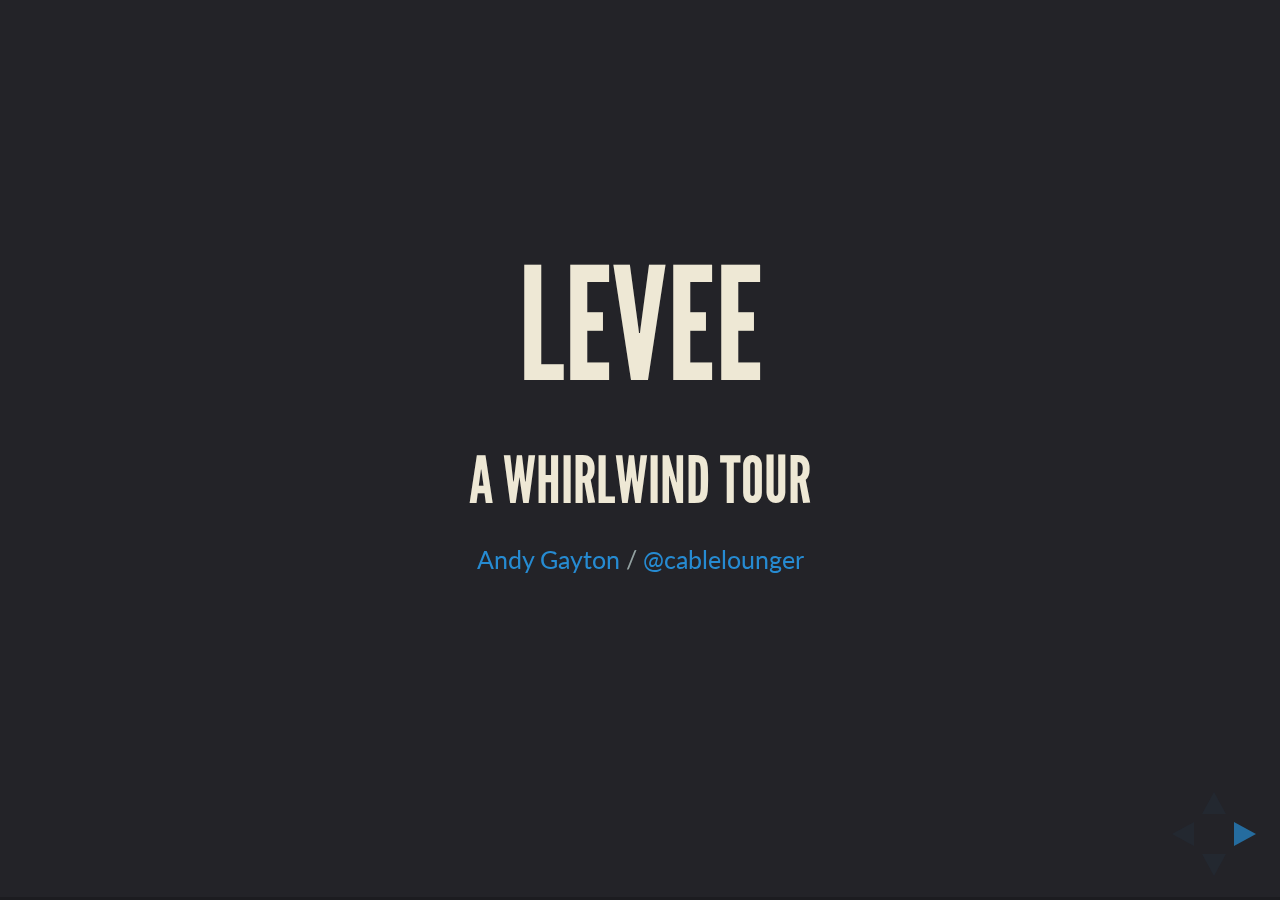
<file: index.html>
<!doctype html>
<html lang="en">

<head>
<meta charset="utf-8">

<title>A Whirlwind tour of Levee</title>

<meta name="apple-mobile-web-app-capable" content="yes">
<meta name="apple-mobile-web-app-status-bar-style" content="black-translucent">

<meta name="viewport" content="width=device-width, initial-scale=1.0,
maximum-scale=1.0, user-scalable=no, minimal-ui">

<link rel="stylesheet" href="slides/css/reveal.css">
<link rel="stylesheet" href="slides/css/theme/moon.css" id="theme">

<!-- Code syntax highlighting -->
<link rel="stylesheet" href="slides/lib/css/railscasts.css">

<!--[if lt IE 9]>
<script src="slides/lib/js/html5shiv.js"></script>
<![endif]-->
</head>

<body>
<div class="reveal">
<div class="slides">

<section>
<h1>Levee</h1>
<h3>A Whirlwind Tour</h3>
<p>
<small><a href="https://twitter.com/cablelounger">Andy Gayton</a> / <a
	href="https://twitter.com/cablelounger">@cablelounger</a></small>
</p>
</section>


<section>
<p>
Levee is a tool to succinctly and quickly create high performance network appliances.
</p>
</section>


<section>
<h2>Here's how it looks</h2>
<pre><code class="hljs" data-trim>
local levee = require("levee")

local h = levee.Hub()

local err, serve = h.tcp:listen(9000)

for conn in serve do
  h:spawn(function()
    while true do
      local err = conn:write("Hello World\n")
      if err then break end
      h:sleep(1000)
    end
    conn:close()
  end)
end
</code></pre>
</section>


<section data-markdown>
<script type="text/template">
## Major features

  - Straight forward concurrency
  - Build standalone static binaries
  - Performance
  - Single and Zero-copy networking
    - e.g. Streaming JSON + Msgpack decoding, Splice, Tee
  - Built-in Testing
</script>
</section>


<section data-markdown>
<script type="text/template">
## Why Lua

  - Built-in collaborative coroutines (Green threads)
  - Tiny, easy to embed, (NGINX, Redis)
  - LuaJIT
  - Great FFI -- C.sleep(1)
</script>
</section>


<section>
<h2>Great FFI</h2>
<pre><code class="hljs" data-trim>

local pid = C.getpid()
C.kill(pid, C.SIGHUP)


</code></pre>
</section>

<section data-markdown>
<script type="text/template">
## Similar projects

  - Luvit
  - Implements the same APIs as Node.js, but in Lua!
  - **WHY??**
  - *'If you start with that sort of slogan there's no where you can go.'*
  - also: libuv
  - We don't love it
</script>
</section>

<section>
	<h2>Callback hell</h2>
	<img src="slides/callback_hell.png" />
</section>

<section data-markdown>
<script type="text/template">
## Swiss army knife

  - TCP
  - HTTP
  - File IO
  - Processes
  - Threads
  - Signals
  - Consul
</script>
</section>


<section>
<h2>Chat relay</h2>
<pre><code class="hljs" data-trim>
local err, serve = h.tcp:listen(9000, "0.0.0.0")

local connections = {}

for conn in serve do
  h:spawn(function()
    connections[conn.no] = conn
    local stream = conn:stream()
    while true do
      local err, line = stream:line("\r\n")
      if err then break end
      for __, item in pairs(connections) do
        item:write(line.."\n")
      end
    end
    conn:close()
    connections[conn.no] = nil
  end)
end
</code></pre>
</section>

<section data-markdown>
<script type="text/template">
## Project layout

```
./demo
./demo/main.lua
./demo/sedaas.lua
./tests
./tests/test_sedaas.lua
```
</script>
</section>


<section>
<h2>demo/sedaas.lua</h2>
<h3>Sed as a service</h3>
<pre><code class="hljs" data-trim>
return function(h)
  local child = h.process:spawn(
    "sed", {argv={"-l", "s/trump/orange pumpkin head/g"}})

  local stream = child.stdout:stream()

  return function(s)
    child.stdin:send(s.."\n")
    local err, line = stream:line()
    return line
  end
end
</code></pre>
</section>


<section>
<h2>tests/test_sedaas.lua</h2>
<pre><code class="hljs" data-trim>
local levee = require("levee")
local Sedaas = require("demo.sedaas")


return {
  test_core = function()
    local h = levee.Hub()
    local sedaas = Sedaas(h)
    assert.equal(sedaas("foo"), "foo")
    assert.equal(sedaas("trump card"), "orange pumpkin head card")
  end,
}
</code></pre>
</section>

<section>
	<h2>levee test</h2>
	<img src="slides/tests.png" />
</section>


<section>
<h2>Add Sedaas to our chat relay</h2>
<pre><code class="hljs" data-trim>
      while true do
        local err, line = stream:line("\r\n")
        if err then break end

        line = sedaas(line)

        for __, item in pairs(connections) do
          item:write(line.."\n")
        end
      end
</code></pre>
</section>

<section>
<h2>HTTP endpoint</h2>
<h3>Metrics; whose connected?</h3>
<pre><code class="hljs" data-trim>
  local count = 0

  local err, drop = h.http:droplet(8000, "0.0.0.0")

  drop:route("/", function(h, req)
    return ("connected: %s"):format(count)
  end)
</code></pre>
</section>

<section>
<h2>HTTP Endpoint</h2>
<pre><code class="hljs" data-trim>
    h:spawn(function()
      connections[conn.no] = conn
      count = count + 1
      local stream = conn:stream()
      while true do
        local err, line = stream:line("\r\n")
        if err then break end
        line = sedaas(line)
        for __, item in pairs(connections) do
          item:write(line.."\n")
        end
      end
      conn:close()
      count = count - 1
      connections[conn.no] = nil
    end)
</code></pre>
</section>


<section>
	<h2>levee build</h2>
	<img src="slides/build.png" />
</section>


<!--
<section data-markdown>
<script type="text/template">
</script>
</section>
-->

<section data-markdown>
<script type="text/template">
## Major features

  - Straight forward concurrency
  - Build standalone static binaries
  - Performance
  - Single and Zero-copy networking
    - e.g. Streaming JSON + Msgpack decoding, Splice, Tee
  - Built-in Testing
</script>
</section>


<section data-markdown>
<script type="text/template">
## Swiss army knife

  - TCP
  - HTTP
  - File IO
  - Processes
  - Threads
  - Signals
  - Consul
</script>
</section>


<section>
<h2>Try it out</h2>
<p style="font-family: monospace"><small>brew install imgix/brew/levee</small></p>
<p><a href="https://github.com/imgix/levee"><small>source / github</small></a></p>
<p><a href="https://github.com/cablehead/Talks.Levee.A-Whirlwind-Tour"><small>these slides and samples / github</small></a></p>
</section>

<section style="text-align: left;">
<h1>THE END</h1>
</section>

</div>
</div>

		<script src="slides/lib/js/head.min.js"></script>
		<script src="slides/js/reveal.js"></script>

		<script>
			// Full list of configuration options available at:
			// https://github.com/hakimel/reveal.js#configuration
			Reveal.initialize({
				controls: true,
				progress: true,
				history: true,
				center: true,

				transition: 'none',

				// Optional reveal.js plugins
				dependencies: [
					{ src: 'slides/lib/js/classList.js', condition: function() { return !document.body.classList; } },
					{ src: 'slides/plugin/markdown/marked.js', condition: function() { return !!document.querySelector( '[data-markdown]' ); } },
					{ src: 'slides/plugin/markdown/markdown.js', condition: function() { return !!document.querySelector( '[data-markdown]' ); } },
					{ src: 'slides/highlight.pack.js', async: true, callback: function() { hljs.initHighlightingOnLoad(); } },
					{ src: 'slides/plugin/zoom-js/zoom.js', async: true },
					{ src: 'slides/plugin/notes/notes.js', async: true }
				]
			});

		</script>

	</body>
</html>
</file>
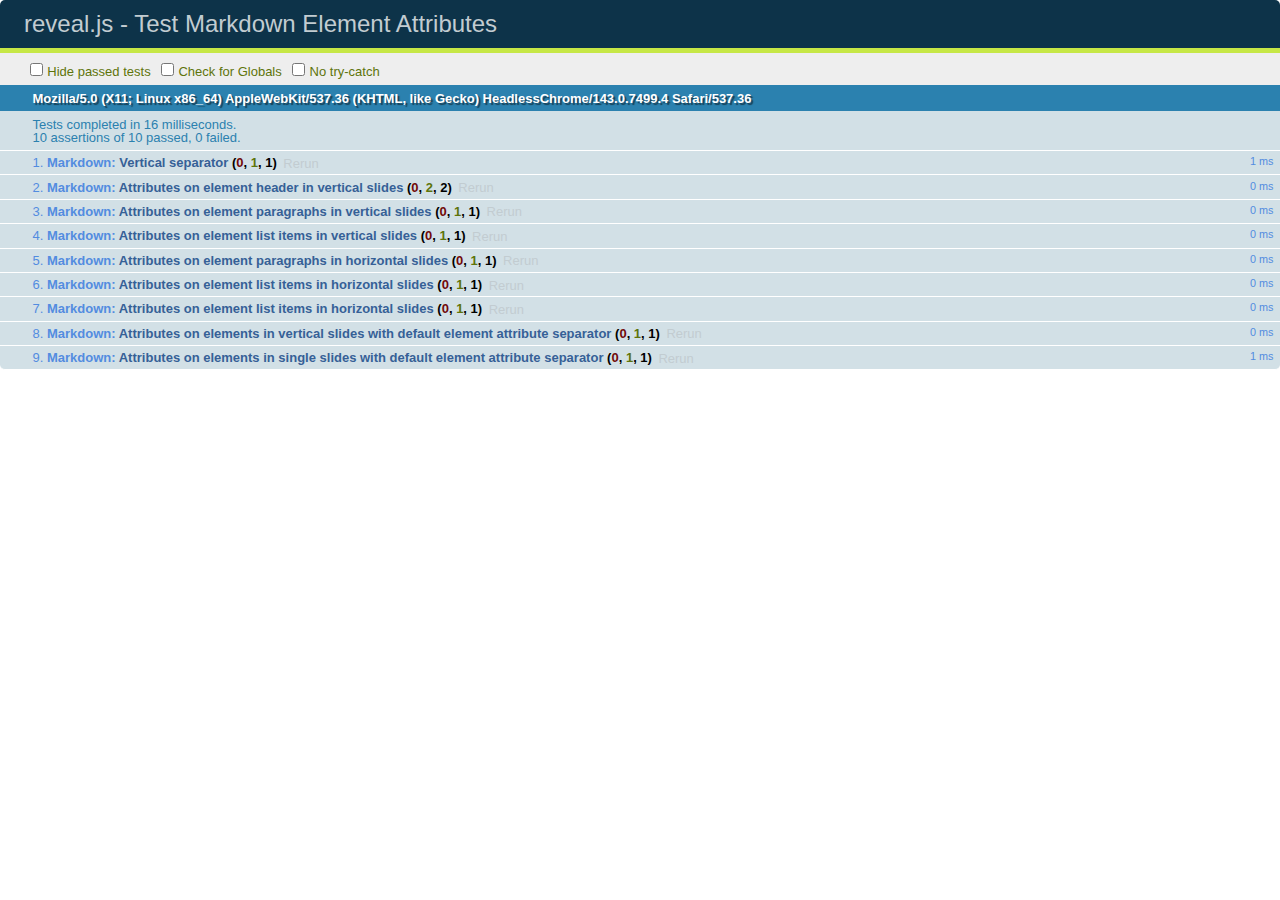
<file: slides/test/test-markdown-element-attributes.html>
<!doctype html>
<html lang="en">

	<head>
		<meta charset="utf-8">

		<title>reveal.js - Test Markdown Element Attributes</title>

		<link rel="stylesheet" href="../css/reveal.css">
		<link rel="stylesheet" href="qunit-1.12.0.css">
	</head>

	<body style="overflow: auto;">

		<div id="qunit"></div>
		<div id="qunit-fixture"></div>

		<div class="reveal" style="display: none;">

			<div class="slides">

				<!-- <section data-markdown="example.md" data-separator="^\n\n\n" data-separator-vertical="^\n\n"></section> -->

				<!-- Slides are separated by newline + three dashes + newline, vertical slides identical but two dashes -->
				<section data-markdown data-separator="^\n---\n$" data-separator-vertical="^\n--\n$" data-element-attributes="{_\s*?([^}]+?)}">>
					<script type="text/template">
						## Slide 1.1
						<!-- {_class="fragment fade-out" data-fragment-index="1"} -->

						--

						## Slide 1.2
						<!-- {_class="fragment shrink"} -->

						Paragraph 1
						<!-- {_class="fragment grow"} -->

						Paragraph 2
						<!-- {_class="fragment grow"} -->

						- list item 1 <!-- {_class="fragment grow"} -->
						- list item 2 <!-- {_class="fragment grow"} -->
						- list item 3 <!-- {_class="fragment grow"} -->


						---

						## Slide 2


						Paragraph 1.2  
						multi-line <!-- {_class="fragment highlight-red"} -->

						Paragraph 2.2 <!-- {_class="fragment highlight-red"} -->

						Paragraph 2.3 <!-- {_class="fragment highlight-red"} -->

						Paragraph 2.4 <!-- {_class="fragment highlight-red"} -->

						- list item 1 <!-- {_class="fragment highlight-green"} -->
						- list item 2<!-- {_class="fragment highlight-green"} -->
						- list item 3<!-- {_class="fragment highlight-green"} -->
						- list item 4
						<!-- {_class="fragment highlight-green"} -->
						- list item 5<!-- {_class="fragment highlight-green"} -->

						Test

						![Example Picture](examples/assets/image2.png)
						<!-- {_class="reveal stretch"} -->

					</script>
				</section>



				<section 	data-markdown data-separator="^\n\n\n"
									data-separator-vertical="^\n\n"
									data-separator-notes="^Note:"
									data-charset="utf-8">
					<script type="text/template">
						# Test attributes in Markdown with default separator
						## Slide 1 Def <!-- .element: class="fragment highlight-red" data-fragment-index="1" -->


						## Slide 2 Def
						<!-- .element: class="fragment highlight-red" -->

					</script>
				</section>

				<section data-markdown>
				  <script type="text/template">
					## Hello world
					A paragraph
					<!-- .element: class="fragment highlight-blue" -->
				  </script>
				</section>

				<section data-markdown>
				  <script type="text/template">
					## Hello world

					Multiple  
					Line
					<!-- .element: class="fragment highlight-blue" -->
				  </script>
				</section>

				<section data-markdown>
				  <script type="text/template">
					## Hello world

					Test<!-- .element: class="fragment highlight-blue" -->

					More Test
				  </script>
				</section>


			</div>

		</div>

		<script src="../lib/js/head.min.js"></script>
		<script src="../js/reveal.js"></script>
		<script src="../plugin/markdown/marked.js"></script>
		<script src="../plugin/markdown/markdown.js"></script>
		<script src="qunit-1.12.0.js"></script>

		<script src="test-markdown-element-attributes.js"></script>

	</body>
</html>
</file>
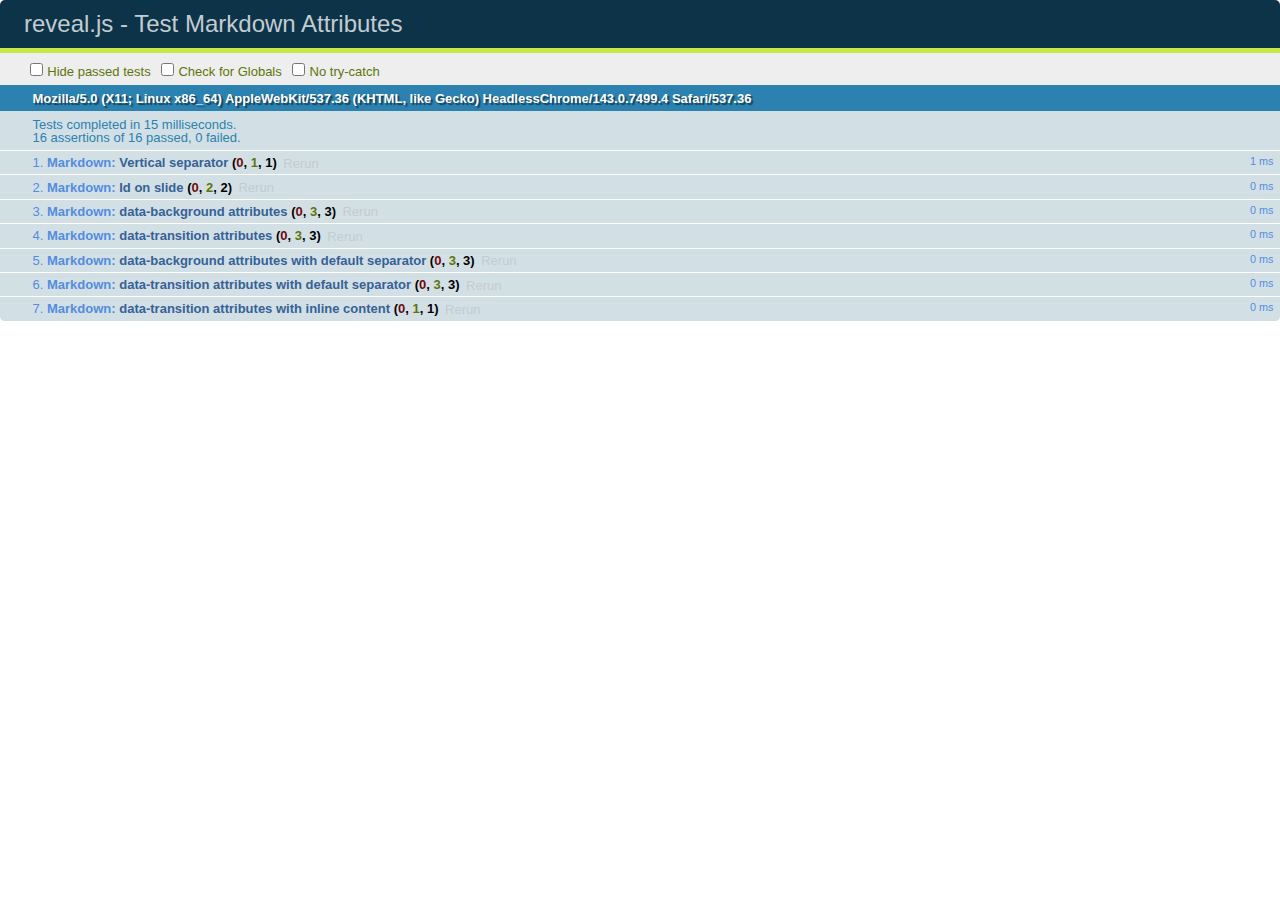
<file: slides/test/test-markdown-slide-attributes.html>
<!doctype html>
<html lang="en">

	<head>
		<meta charset="utf-8">

		<title>reveal.js - Test Markdown Attributes</title>

		<link rel="stylesheet" href="../css/reveal.css">
		<link rel="stylesheet" href="qunit-1.12.0.css">
	</head>

	<body style="overflow: auto;">

		<div id="qunit"></div>
		<div id="qunit-fixture"></div>

		<div class="reveal" style="display: none;">

			<div class="slides">

				<!-- <section data-markdown="example.md" data-separator="^\n\n\n" data-separator-vertical="^\n\n"></section> -->

				<!-- Slides are separated by three lines, vertical slides by two lines, attributes are one any line starting with (spaces and) two dashes -->
				<section 	data-markdown data-separator="^\n\n\n"
									data-separator-vertical="^\n\n"
									data-separator-notes="^Note:"
									data-attributes="--\s(.*?)$"
									data-charset="utf-8">
					<script type="text/template">
						# Test attributes in Markdown
						## Slide 1



						## Slide 2
						<!-- -- id="slide2" data-transition="zoom" data-background="#A0C66B" -->


						## Slide 2.1
						<!-- -- data-background="#ff0000" data-transition="fade" -->


						## Slide 2.2
						[Link to Slide2](#/slide2)



						## Slide 3
						<!-- -- data-transition="zoom" data-background="#C6916B" -->



						## Slide 4
					</script>
				</section>

				<section 	data-markdown data-separator="^\n\n\n"
									data-separator-vertical="^\n\n"
									data-separator-notes="^Note:"
									data-charset="utf-8">
					<script type="text/template">
						# Test attributes in Markdown with default separator
						## Slide 1 Def



						## Slide 2 Def
						<!-- .slide: id="slide2def" data-transition="concave" data-background="#A7C66B" -->


						## Slide 2.1 Def
						<!-- .slide: data-background="#f70000" data-transition="page" -->


						## Slide 2.2 Def
						[Link to Slide2](#/slide2def)



						## Slide 3 Def
						<!-- .slide: data-transition="concave" data-background="#C7916B" -->



						## Slide 4
					</script>
				</section>

				<section data-markdown>
					<script type="text/template">
						<!-- .slide: data-background="#ff0000" -->
						## Hello world
					</script>
				</section>

				<section data-markdown>
					<script type="text/template">
						## Hello world
						<!-- .slide: data-background="#ff0000" -->
					</script>
				</section>

				<section data-markdown>
					<script type="text/template">
						## Hello world

						Test
						<!-- .slide: data-background="#ff0000" -->

						More Test
					</script>
				</section>

			</div>

		</div>

		<script src="../lib/js/head.min.js"></script>
		<script src="../js/reveal.js"></script>
		<script src="../plugin/markdown/marked.js"></script>
		<script src="../plugin/markdown/markdown.js"></script>
		<script src="qunit-1.12.0.js"></script>

		<script src="test-markdown-slide-attributes.js"></script>

	</body>
</html>
</file>
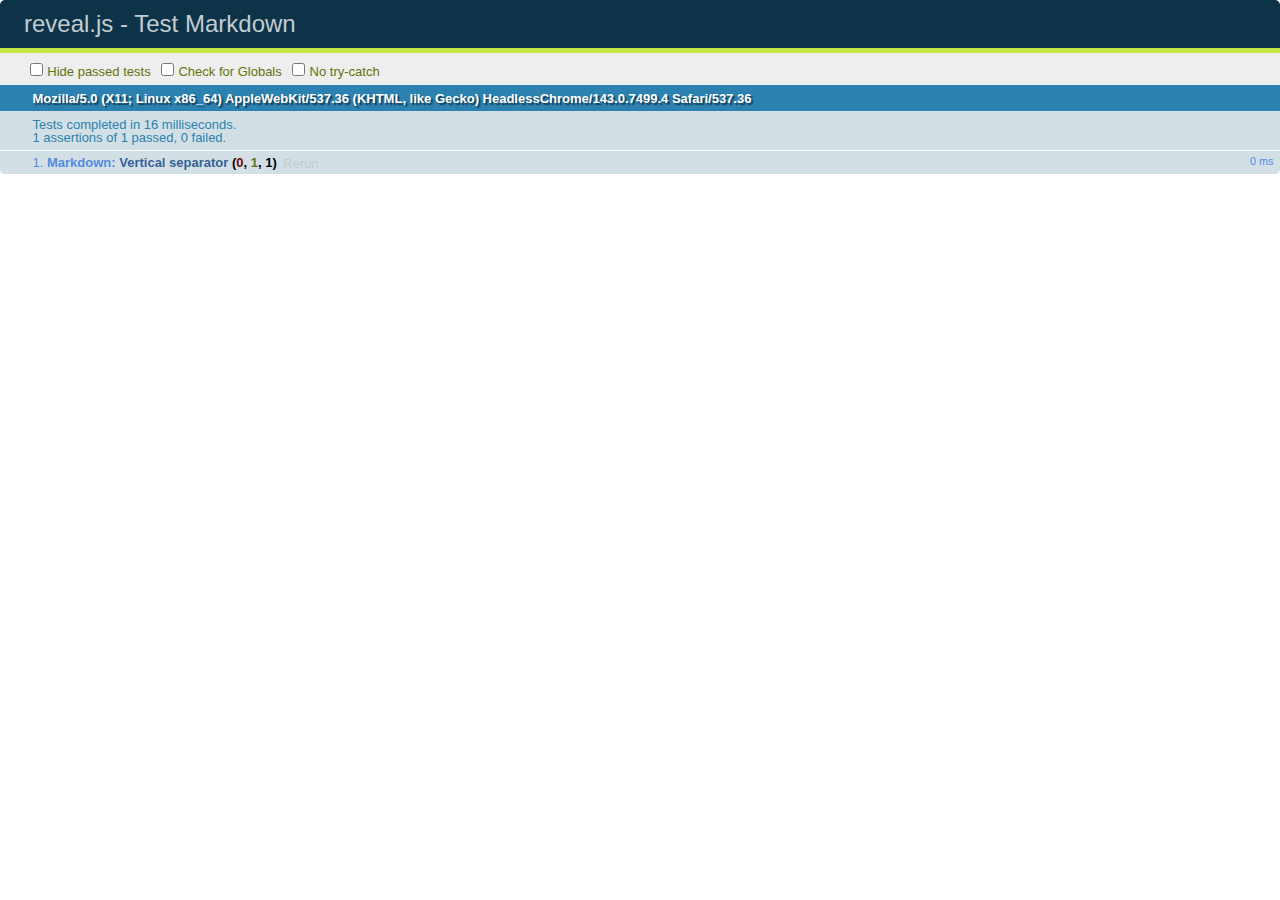
<file: slides/test/test-markdown.html>
<!doctype html>
<html lang="en">

	<head>
		<meta charset="utf-8">

		<title>reveal.js - Test Markdown</title>

		<link rel="stylesheet" href="../css/reveal.css">
		<link rel="stylesheet" href="qunit-1.12.0.css">
	</head>

	<body style="overflow: auto;">

		<div id="qunit"></div>
  		<div id="qunit-fixture"></div>

		<div class="reveal" style="display: none;">

			<div class="slides">

				<!-- <section data-markdown="example.md" data-separator="^\n\n\n" data-separator-vertical="^\n\n"></section> -->

				<!-- Slides are separated by newline + three dashes + newline, vertical slides identical but two dashes -->
				<section data-markdown data-separator="^\n---\n$" data-separator-vertical="^\n--\n$">
					<script type="text/template">
						## Slide 1.1

						--

						## Slide 1.2

						---

						## Slide 2
					</script>
				</section>

			</div>

		</div>

		<script src="../lib/js/head.min.js"></script>
		<script src="../js/reveal.js"></script>
		<script src="../plugin/markdown/marked.js"></script>
		<script src="../plugin/markdown/markdown.js"></script>
		<script src="qunit-1.12.0.js"></script>

		<script src="test-markdown.js"></script>

	</body>
</html>
</file>
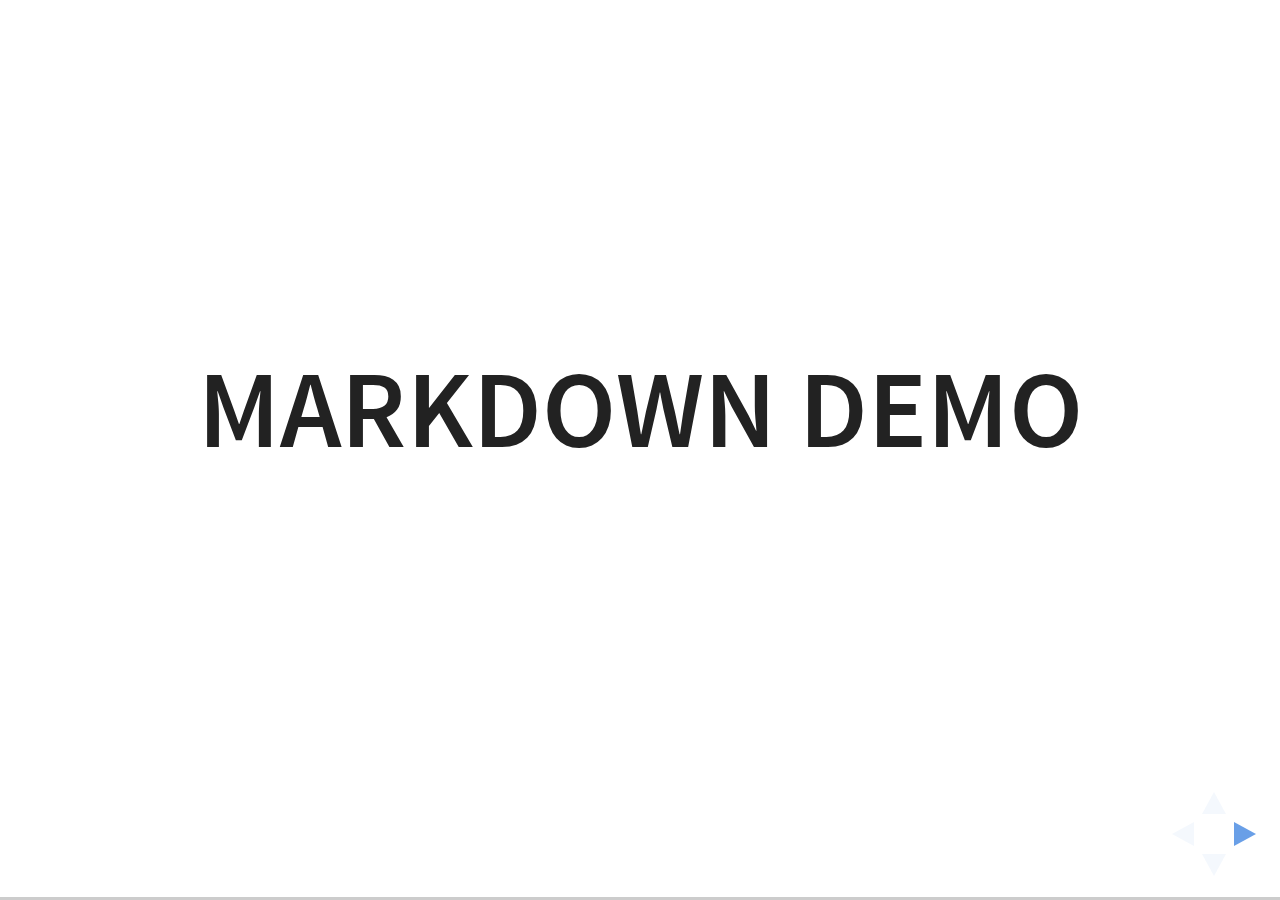
<file: slides/plugin/markdown/example.html>
<!doctype html>
<html lang="en">

	<head>
		<meta charset="utf-8">

		<title>reveal.js - Markdown Demo</title>

		<link rel="stylesheet" href="../../css/reveal.css">
		<link rel="stylesheet" href="../../css/theme/white.css" id="theme">

        <link rel="stylesheet" href="../../lib/css/zenburn.css">
	</head>

	<body>

		<div class="reveal">

			<div class="slides">

                <!-- Use external markdown resource, separate slides by three newlines; vertical slides by two newlines -->
                <section data-markdown="example.md" data-separator="^\n\n\n" data-separator-vertical="^\n\n"></section>

                <!-- Slides are separated by three dashes (quick 'n dirty regular expression) -->
                <section data-markdown data-separator="---">
                    <script type="text/template">
                        ## Demo 1
                        Slide 1
                        ---
                        ## Demo 1
                        Slide 2
                        ---
                        ## Demo 1
                        Slide 3
                    </script>
                </section>

                <!-- Slides are separated by newline + three dashes + newline, vertical slides identical but two dashes -->
                <section data-markdown data-separator="^\n---\n$" data-separator-vertical="^\n--\n$">
                    <script type="text/template">
                        ## Demo 2
                        Slide 1.1

                        --

                        ## Demo 2
                        Slide 1.2

                        ---

                        ## Demo 2
                        Slide 2
                    </script>
                </section>

                <!-- No "extra" slides, since there are no separators defined (so they'll become horizontal rulers) -->
                <section data-markdown>
                    <script type="text/template">
                        A

                        ---

                        B

                        ---

                        C
                    </script>
                </section>

                <!-- Slide attributes -->
                <section data-markdown>
                    <script type="text/template">
                        <!-- .slide: data-background="#000000" -->
                        ## Slide attributes
                    </script>
                </section>

                <!-- Element attributes -->
                <section data-markdown>
                    <script type="text/template">
                        ## Element attributes
                        - Item 1 <!-- .element: class="fragment" data-fragment-index="2" -->
                        - Item 2 <!-- .element: class="fragment" data-fragment-index="1" -->
                    </script>
                </section>

                <!-- Code -->
                <section data-markdown>
                    <script type="text/template">
                        ```php
                        public function foo()
                        {
                            $foo = array(
                                'bar' => 'bar'
                            )
                        }
                        ```
                    </script>
                </section>

            </div>
		</div>

		<script src="../../lib/js/head.min.js"></script>
		<script src="../../js/reveal.js"></script>

		<script>

			Reveal.initialize({
				controls: true,
				progress: true,
				history: true,
				center: true,

				// Optional libraries used to extend on reveal.js
				dependencies: [
					{ src: '../../lib/js/classList.js', condition: function() { return !document.body.classList; } },
					{ src: 'marked.js', condition: function() { return !!document.querySelector( '[data-markdown]' ); } },
                    { src: 'markdown.js', condition: function() { return !!document.querySelector( '[data-markdown]' ); } },
                    { src: '../highlight/highlight.js', async: true, callback: function() { hljs.initHighlightingOnLoad(); } },
					{ src: '../notes/notes.js' }
				]
			});

		</script>

	</body>
</html>
</file>
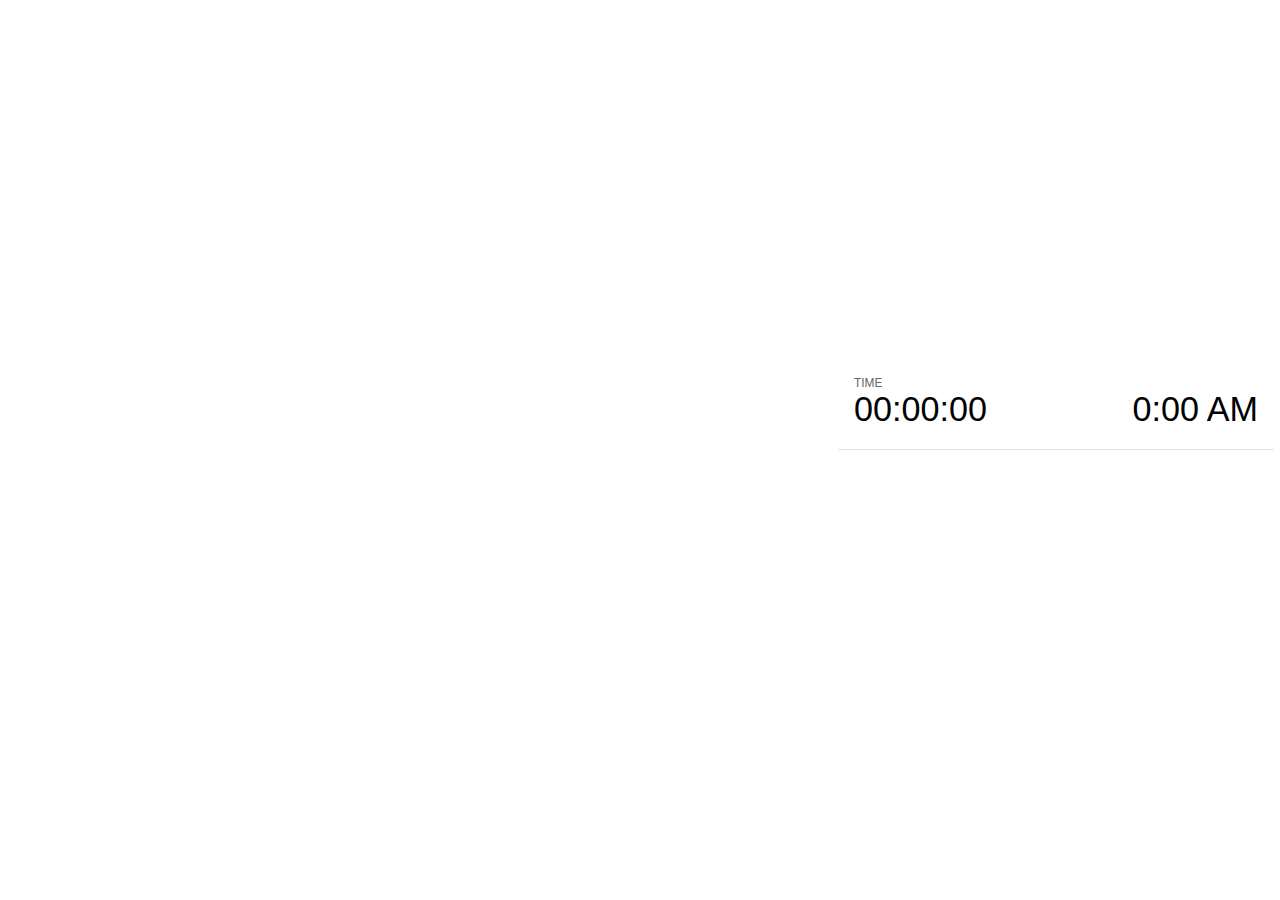
<file: slides/plugin/notes/notes.html>
<!doctype html>
<html lang="en">
	<head>
		<meta charset="utf-8">

		<title>reveal.js - Slide Notes</title>

		<style>
			body {
				font-family: Helvetica;
			}

			#current-slide,
			#upcoming-slide,
			#speaker-controls {
				padding: 6px;
				box-sizing: border-box;
				-moz-box-sizing: border-box;
			}

			#current-slide iframe,
			#upcoming-slide iframe {
				width: 100%;
				height: 100%;
				border: 1px solid #ddd;
			}

			#current-slide .label,
			#upcoming-slide .label {
				position: absolute;
				top: 10px;
				left: 10px;
				font-weight: bold;
				font-size: 14px;
				z-index: 2;
				color: rgba( 255, 255, 255, 0.9 );
			}

			#current-slide {
				position: absolute;
				width: 65%;
				height: 100%;
				top: 0;
				left: 0;
				padding-right: 0;
			}

			#upcoming-slide {
				position: absolute;
				width: 35%;
				height: 40%;
				right: 0;
				top: 0;
			}

			#speaker-controls {
				position: absolute;
				top: 40%;
				right: 0;
				width: 35%;
				height: 60%;
				overflow: auto;

				font-size: 18px;
			}

				.speaker-controls-time.hidden,
				.speaker-controls-notes.hidden {
					display: none;
				}

				.speaker-controls-time .label,
				.speaker-controls-notes .label {
					text-transform: uppercase;
					font-weight: normal;
					font-size: 0.66em;
					color: #666;
					margin: 0;
				}

				.speaker-controls-time {
					border-bottom: 1px solid rgba( 200, 200, 200, 0.5 );
					margin-bottom: 10px;
					padding: 10px 16px;
					padding-bottom: 20px;
					cursor: pointer;
				}

				.speaker-controls-time .reset-button {
					opacity: 0;
					float: right;
					color: #666;
					text-decoration: none;
				}
				.speaker-controls-time:hover .reset-button {
					opacity: 1;
				}

				.speaker-controls-time .timer,
				.speaker-controls-time .clock {
					width: 50%;
					font-size: 1.9em;
				}

				.speaker-controls-time .timer {
					float: left;
				}

				.speaker-controls-time .clock {
					float: right;
					text-align: right;
				}

				.speaker-controls-time span.mute {
					color: #bbb;
				}

				.speaker-controls-notes {
					padding: 10px 16px;
				}

				.speaker-controls-notes .value {
					margin-top: 5px;
					line-height: 1.4;
					font-size: 1.2em;
				}

			.clear {
				clear: both;
			}

			@media screen and (max-width: 1080px) {
				#speaker-controls {
					font-size: 16px;
				}
			}

			@media screen and (max-width: 900px) {
				#speaker-controls {
					font-size: 14px;
				}
			}

			@media screen and (max-width: 800px) {
				#speaker-controls {
					font-size: 12px;
				}
			}

		</style>
	</head>

	<body>

		<div id="current-slide"></div>
		<div id="upcoming-slide"><span class="label">UPCOMING:</span></div>
		<div id="speaker-controls">
			<div class="speaker-controls-time">
				<h4 class="label">Time <span class="reset-button">Click to Reset</span></h4>
				<div class="clock">
					<span class="clock-value">0:00 AM</span>
				</div>
				<div class="timer">
					<span class="hours-value">00</span><span class="minutes-value">:00</span><span class="seconds-value">:00</span>
				</div>
				<div class="clear"></div>
			</div>

			<div class="speaker-controls-notes hidden">
				<h4 class="label">Notes</h4>
				<div class="value"></div>
			</div>
		</div>

		<script src="../../plugin/markdown/marked.js"></script>
		<script>

			(function() {

				var notes,
					notesValue,
					currentState,
					currentSlide,
					upcomingSlide,
					connected = false;

				window.addEventListener( 'message', function( event ) {

					var data = JSON.parse( event.data );

					// Messages sent by the notes plugin inside of the main window
					if( data && data.namespace === 'reveal-notes' ) {
						if( data.type === 'connect' ) {
							handleConnectMessage( data );
						}
						else if( data.type === 'state' ) {
							handleStateMessage( data );
						}
					}
					// Messages sent by the reveal.js inside of the current slide preview
					else if( data && data.namespace === 'reveal' ) {
						if( /ready/.test( data.eventName ) ) {
							// Send a message back to notify that the handshake is complete
							window.opener.postMessage( JSON.stringify({ namespace: 'reveal-notes', type: 'connected'} ), '*' );
						}
						else if( /slidechanged|fragmentshown|fragmenthidden|overviewshown|overviewhidden|paused|resumed/.test( data.eventName ) && currentState !== JSON.stringify( data.state ) ) {
							window.opener.postMessage( JSON.stringify({ method: 'setState', args: [ data.state ]} ), '*' );
						}
					}

				} );

				/**
				 * Called when the main window is trying to establish a
				 * connection.
				 */
				function handleConnectMessage( data ) {

					if( connected === false ) {
						connected = true;

						setupIframes( data );
						setupKeyboard();
						setupNotes();
						setupTimer();
					}

				}

				/**
				 * Called when the main window sends an updated state.
				 */
				function handleStateMessage( data ) {

					// Store the most recently set state to avoid circular loops
					// applying the same state
					currentState = JSON.stringify( data.state );

					// No need for updating the notes in case of fragment changes
					if ( data.notes ) {
						notes.classList.remove( 'hidden' );
						notesValue.style.whiteSpace = data.whitespace;
						if( data.markdown ) {
							notesValue.innerHTML = marked( data.notes );
						}
						else {
							notesValue.innerHTML = data.notes;
						}
					}
					else {
						notes.classList.add( 'hidden' );
					}

					// Update the note slides
					currentSlide.contentWindow.postMessage( JSON.stringify({ method: 'setState', args: [ data.state ] }), '*' );
					upcomingSlide.contentWindow.postMessage( JSON.stringify({ method: 'setState', args: [ data.state ] }), '*' );
					upcomingSlide.contentWindow.postMessage( JSON.stringify({ method: 'next' }), '*' );

				}

				// Limit to max one state update per X ms
				handleStateMessage = debounce( handleStateMessage, 200 );

				/**
				 * Forward keyboard events to the current slide window.
				 * This enables keyboard events to work even if focus
				 * isn't set on the current slide iframe.
				 */
				function setupKeyboard() {

					document.addEventListener( 'keydown', function( event ) {
						currentSlide.contentWindow.postMessage( JSON.stringify({ method: 'triggerKey', args: [ event.keyCode ] }), '*' );
					} );

				}

				/**
				 * Creates the preview iframes.
				 */
				function setupIframes( data ) {

					var params = [
						'receiver',
						'progress=false',
						'history=false',
						'transition=none',
						'autoSlide=0',
						'backgroundTransition=none'
					].join( '&' );

					var hash = '#/' + data.state.indexh + '/' + data.state.indexv;
					var currentURL = data.url + '?' + params + '&postMessageEvents=true' + hash;
					var upcomingURL = data.url + '?' + params + '&controls=false' + hash;

					currentSlide = document.createElement( 'iframe' );
					currentSlide.setAttribute( 'width', 1280 );
					currentSlide.setAttribute( 'height', 1024 );
					currentSlide.setAttribute( 'src', currentURL );
					document.querySelector( '#current-slide' ).appendChild( currentSlide );

					upcomingSlide = document.createElement( 'iframe' );
					upcomingSlide.setAttribute( 'width', 640 );
					upcomingSlide.setAttribute( 'height', 512 );
					upcomingSlide.setAttribute( 'src', upcomingURL );
					document.querySelector( '#upcoming-slide' ).appendChild( upcomingSlide );

				}

				/**
				 * Setup the notes UI.
				 */
				function setupNotes() {

					notes = document.querySelector( '.speaker-controls-notes' );
					notesValue = document.querySelector( '.speaker-controls-notes .value' );

				}

				/**
				 * Create the timer and clock and start updating them
				 * at an interval.
				 */
				function setupTimer() {

					var start = new Date(),
						timeEl = document.querySelector( '.speaker-controls-time' ),
						clockEl = timeEl.querySelector( '.clock-value' ),
						hoursEl = timeEl.querySelector( '.hours-value' ),
						minutesEl = timeEl.querySelector( '.minutes-value' ),
						secondsEl = timeEl.querySelector( '.seconds-value' );

					function _updateTimer() {

						var diff, hours, minutes, seconds,
							now = new Date();

						diff = now.getTime() - start.getTime();
						hours = Math.floor( diff / ( 1000 * 60 * 60 ) );
						minutes = Math.floor( ( diff / ( 1000 * 60 ) ) % 60 );
						seconds = Math.floor( ( diff / 1000 ) % 60 );

						clockEl.innerHTML = now.toLocaleTimeString( 'en-US', { hour12: true, hour: '2-digit', minute:'2-digit' } );
						hoursEl.innerHTML = zeroPadInteger( hours );
						hoursEl.className = hours > 0 ? '' : 'mute';
						minutesEl.innerHTML = ':' + zeroPadInteger( minutes );
						minutesEl.className = minutes > 0 ? '' : 'mute';
						secondsEl.innerHTML = ':' + zeroPadInteger( seconds );

					}

					// Update once directly
					_updateTimer();

					// Then update every second
					setInterval( _updateTimer, 1000 );

					timeEl.addEventListener( 'click', function() {
						start = new Date();
						_updateTimer();
						return false;
					} );

				}

				function zeroPadInteger( num ) {

					var str = '00' + parseInt( num );
					return str.substring( str.length - 2 );

				}

				/**
				 * Limits the frequency at which a function can be called.
				 */
				function debounce( fn, ms ) {

					var lastTime = 0,
						timeout;

					return function() {

						var args = arguments;
						var context = this;

						clearTimeout( timeout );

						var timeSinceLastCall = Date.now() - lastTime;
						if( timeSinceLastCall > ms ) {
							fn.apply( context, args );
							lastTime = Date.now();
						}
						else {
							timeout = setTimeout( function() {
								fn.apply( context, args );
								lastTime = Date.now();
							}, ms - timeSinceLastCall );
						}

					}

				}

			})();

		</script>
	</body>
</html>
</file>
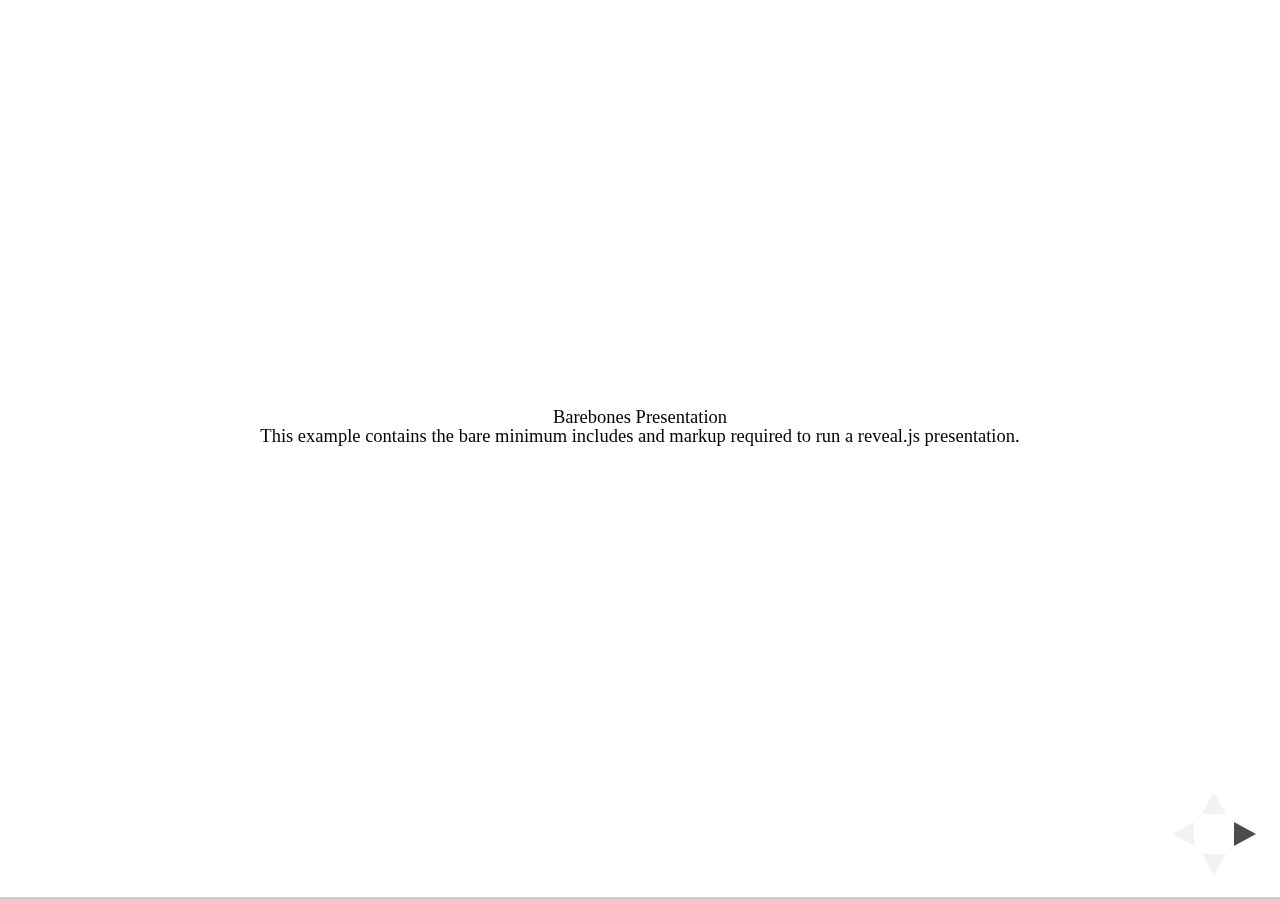
<file: slides/test/examples/barebones.html>
<!doctype html>
<html lang="en">

	<head>
		<meta charset="utf-8">

		<title>reveal.js - Barebones</title>

		<link rel="stylesheet" href="../../css/reveal.css">
	</head>

	<body>

		<div class="reveal">

			<div class="slides">

				<section>
					<h2>Barebones Presentation</h2>
					<p>This example contains the bare minimum includes and markup required to run a reveal.js presentation.</p>
				</section>

				<section>
					<h2>No Theme</h2>
					<p>There's no theme included, so it will fall back on browser defaults.</p>
				</section>

			</div>

		</div>

		<script src="../../js/reveal.js"></script>

		<script>

			Reveal.initialize();

		</script>

	</body>
</html>
</file>
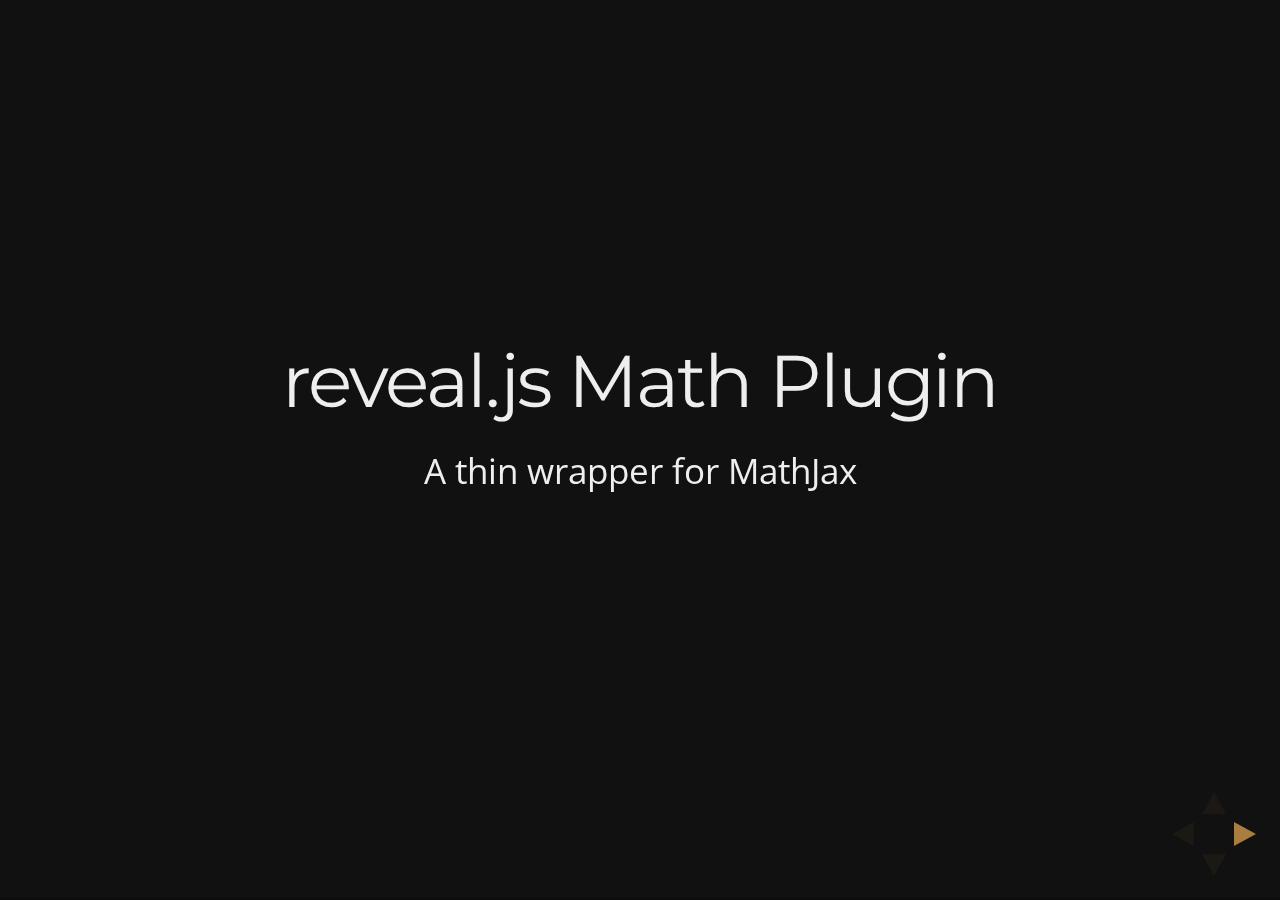
<file: slides/test/examples/math.html>
<!doctype html>
<html lang="en">

	<head>
		<meta charset="utf-8">

		<title>reveal.js - Math Plugin</title>

		<meta name="viewport" content="width=device-width, initial-scale=1.0, maximum-scale=1.0, user-scalable=no">

		<link rel="stylesheet" href="../../css/reveal.css">
		<link rel="stylesheet" href="../../css/theme/night.css" id="theme">
	</head>

	<body>

		<div class="reveal">

			<div class="slides">

				<section>
					<h2>reveal.js Math Plugin</h2>
					<p>A thin wrapper for MathJax</p>
				</section>

				<section>
					<h3>The Lorenz Equations</h3>

					\[\begin{aligned}
					\dot{x} &amp; = \sigma(y-x) \\
					\dot{y} &amp; = \rho x - y - xz \\
					\dot{z} &amp; = -\beta z + xy
					\end{aligned} \]
				</section>

				<section>
					<h3>The Cauchy-Schwarz Inequality</h3>

					<script type="math/tex; mode=display">
						\left( \sum_{k=1}^n a_k b_k \right)^2 \leq \left( \sum_{k=1}^n a_k^2 \right) \left( \sum_{k=1}^n b_k^2 \right)
					</script>
				</section>

				<section>
					<h3>A Cross Product Formula</h3>

					\[\mathbf{V}_1 \times \mathbf{V}_2 =  \begin{vmatrix}
					\mathbf{i} &amp; \mathbf{j} &amp; \mathbf{k} \\
					\frac{\partial X}{\partial u} &amp;  \frac{\partial Y}{\partial u} &amp; 0 \\
					\frac{\partial X}{\partial v} &amp;  \frac{\partial Y}{\partial v} &amp; 0
					\end{vmatrix}  \]
				</section>

				<section>
					<h3>The probability of getting \(k\) heads when flipping \(n\) coins is</h3>

					\[P(E)   = {n \choose k} p^k (1-p)^{ n-k} \]
				</section>

				<section>
					<h3>An Identity of Ramanujan</h3>

					\[ \frac{1}{\Bigl(\sqrt{\phi \sqrt{5}}-\phi\Bigr) e^{\frac25 \pi}} =
					1+\frac{e^{-2\pi}} {1+\frac{e^{-4\pi}} {1+\frac{e^{-6\pi}}
					{1+\frac{e^{-8\pi}} {1+\ldots} } } } \]
				</section>

				<section>
					<h3>A Rogers-Ramanujan Identity</h3>

					\[  1 +  \frac{q^2}{(1-q)}+\frac{q^6}{(1-q)(1-q^2)}+\cdots =
					\prod_{j=0}^{\infty}\frac{1}{(1-q^{5j+2})(1-q^{5j+3})}\]
				</section>

				<section>
					<h3>Maxwell&#8217;s Equations</h3>

					\[  \begin{aligned}
					\nabla \times \vec{\mathbf{B}} -\, \frac1c\, \frac{\partial\vec{\mathbf{E}}}{\partial t} &amp; = \frac{4\pi}{c}\vec{\mathbf{j}} \\   \nabla \cdot \vec{\mathbf{E}} &amp; = 4 \pi \rho \\
					\nabla \times \vec{\mathbf{E}}\, +\, \frac1c\, \frac{\partial\vec{\mathbf{B}}}{\partial t} &amp; = \vec{\mathbf{0}} \\
					\nabla \cdot \vec{\mathbf{B}} &amp; = 0 \end{aligned}
					\]
				</section>

				<section>
					<section>
						<h3>The Lorenz Equations</h3>

						<div class="fragment">
							\[\begin{aligned}
							\dot{x} &amp; = \sigma(y-x) \\
							\dot{y} &amp; = \rho x - y - xz \\
							\dot{z} &amp; = -\beta z + xy
							\end{aligned} \]
						</div>
					</section>

					<section>
						<h3>The Cauchy-Schwarz Inequality</h3>

						<div class="fragment">
							\[ \left( \sum_{k=1}^n a_k b_k \right)^2 \leq \left( \sum_{k=1}^n a_k^2 \right) \left( \sum_{k=1}^n b_k^2 \right) \]
						</div>
					</section>

					<section>
						<h3>A Cross Product Formula</h3>

						<div class="fragment">
							\[\mathbf{V}_1 \times \mathbf{V}_2 =  \begin{vmatrix}
							\mathbf{i} &amp; \mathbf{j} &amp; \mathbf{k} \\
							\frac{\partial X}{\partial u} &amp;  \frac{\partial Y}{\partial u} &amp; 0 \\
							\frac{\partial X}{\partial v} &amp;  \frac{\partial Y}{\partial v} &amp; 0
							\end{vmatrix}  \]
						</div>
					</section>

					<section>
						<h3>The probability of getting \(k\) heads when flipping \(n\) coins is</h3>

						<div class="fragment">
							\[P(E)   = {n \choose k} p^k (1-p)^{ n-k} \]
						</div>
					</section>

					<section>
						<h3>An Identity of Ramanujan</h3>

						<div class="fragment">
							\[ \frac{1}{\Bigl(\sqrt{\phi \sqrt{5}}-\phi\Bigr) e^{\frac25 \pi}} =
							1+\frac{e^{-2\pi}} {1+\frac{e^{-4\pi}} {1+\frac{e^{-6\pi}}
							{1+\frac{e^{-8\pi}} {1+\ldots} } } } \]
						</div>
					</section>

					<section>
						<h3>A Rogers-Ramanujan Identity</h3>

						<div class="fragment">
							\[  1 +  \frac{q^2}{(1-q)}+\frac{q^6}{(1-q)(1-q^2)}+\cdots =
							\prod_{j=0}^{\infty}\frac{1}{(1-q^{5j+2})(1-q^{5j+3})}\]
						</div>
					</section>

					<section>
						<h3>Maxwell&#8217;s Equations</h3>

						<div class="fragment">
							\[  \begin{aligned}
							\nabla \times \vec{\mathbf{B}} -\, \frac1c\, \frac{\partial\vec{\mathbf{E}}}{\partial t} &amp; = \frac{4\pi}{c}\vec{\mathbf{j}} \\   \nabla \cdot \vec{\mathbf{E}} &amp; = 4 \pi \rho \\
							\nabla \times \vec{\mathbf{E}}\, +\, \frac1c\, \frac{\partial\vec{\mathbf{B}}}{\partial t} &amp; = \vec{\mathbf{0}} \\
							\nabla \cdot \vec{\mathbf{B}} &amp; = 0 \end{aligned}
							\]
						</div>
					</section>
				</section>

			</div>

		</div>

		<script src="../../lib/js/head.min.js"></script>
		<script src="../../js/reveal.js"></script>

		<script>

			Reveal.initialize({
				history: true,
				transition: 'linear',

				math: {
					// mathjax: 'http://cdn.mathjax.org/mathjax/latest/MathJax.js',
					config: 'TeX-AMS_HTML-full'
				},

				dependencies: [
					{ src: '../../lib/js/classList.js' },
					{ src: '../../plugin/math/math.js', async: true }
				]
			});

		</script>

	</body>
</html>
</file>
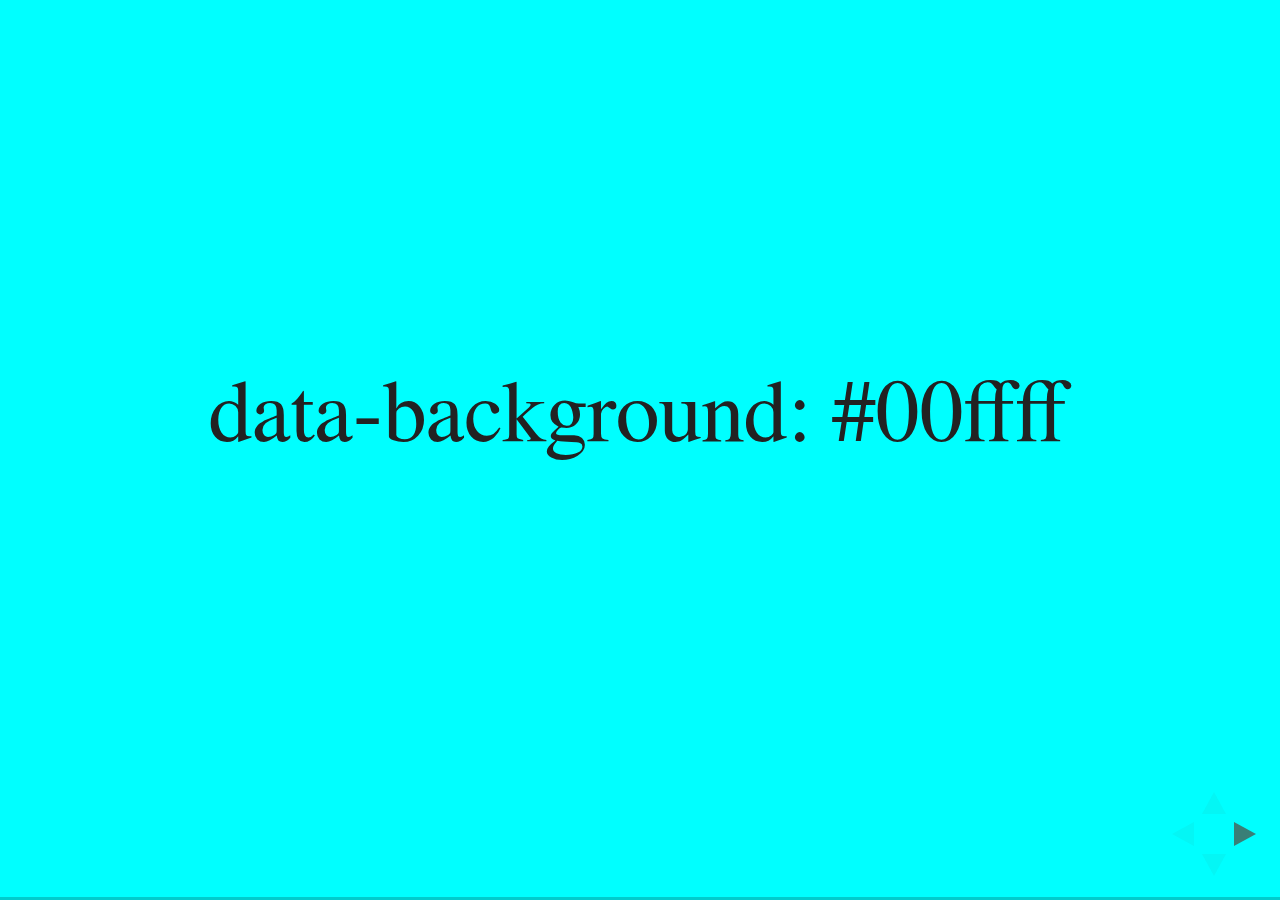
<file: slides/test/examples/slide-backgrounds.html>
<!doctype html>
<html lang="en">

	<head>
		<meta charset="utf-8">

		<title>reveal.js - Slide Backgrounds</title>

		<meta name="viewport" content="width=device-width, initial-scale=1.0, maximum-scale=1.0, user-scalable=no">

		<link rel="stylesheet" href="../../css/reveal.css">
		<link rel="stylesheet" href="../../css/theme/serif.css" id="theme">
		<style type="text/css" media="screen">
			.slides section.has-dark-background,
			.slides section.has-dark-background h2 {
				color: #fff;
			}
			.slides section.has-light-background,
			.slides section.has-light-background h2 {
				color: #222;
			}
		</style>
	</head>

	<body>

		<div class="reveal">

			<div class="slides">

				<section data-background="#00ffff">
					<h2>data-background: #00ffff</h2>
				</section>

				<section data-background="#bb00bb">
					<h2>data-background: #bb00bb</h2>
				</section>

				<section data-background-color="lightblue">
					<h2>data-background: lightblue</h2>
				</section>

				<section>
					<section data-background="#ff0000">
						<h2>data-background: #ff0000</h2>
					</section>
					<section data-background="rgba(0, 0, 0, 0.2)">
						<h2>data-background: rgba(0, 0, 0, 0.2)</h2>
					</section>
					<section data-background="salmon">
						<h2>data-background: salmon</h2>
					</section>
				</section>

				<section data-background="rgba(0, 100, 100, 0.2)">
					<section>
						<h2>Background applied to stack</h2>
					</section>
					<section>
						<h2>Background applied to stack</h2>
					</section>
					<section data-background="rgb(66, 66, 66)">
						<h2>Background applied to slide inside of stack</h2>
					</section>
				</section>

				<section data-background-transition="slide" data-background="assets/image1.png">
					<h2>Background image</h2>
				</section>

				<section>
					<section data-background-transition="slide" data-background="assets/image1.png">
						<h2>Background image</h2>
					</section>
					<section data-background-transition="slide" data-background="assets/image1.png">
						<h2>Background image</h2>
					</section>
				</section>

				<section data-background="assets/image2.png" data-background-size="100px" data-background-repeat="repeat" data-background-color="#111">
					<h2>Background image</h2>
					<pre>data-background-size="100px" data-background-repeat="repeat" data-background-color="#111"</pre>
				</section>

				<section data-background="#888888">
					<h2>Same background twice (1/2)</h2>
				</section>
				<section data-background="#888888">
					<h2>Same background twice (2/2)</h2>
				</section>

				<section data-background-video="https://s3.amazonaws.com/static.slid.es/site/homepage/v1/homepage-video-editor.mp4,https://s3.amazonaws.com/static.slid.es/site/homepage/v1/homepage-video-editor.webm">
					<h2>Video background</h2>
				</section>

				<section data-background-iframe="https://slides.com">
					<h2>Iframe background</h2>
				</section>

				<section>
					<section data-background="#417203">
						<h2>Same background twice vertical (1/2)</h2>
					</section>
					<section data-background="#417203">
						<h2>Same background twice vertical (2/2)</h2>
					</section>
				</section>

				<section data-background="#934f4d">
					<h2>Same background from horizontal to vertical (1/3)</h2>
				</section>
				<section>
					<section data-background="#934f4d">
						<h2>Same background from horizontal to vertical (2/3)</h2>
					</section>
					<section data-background="#934f4d">
						<h2>Same background from horizontal to vertical (3/3)</h2>
					</section>
				</section>

			</div>

		</div>

		<script src="../../lib/js/head.min.js"></script>
		<script src="../../js/reveal.js"></script>

		<script>

			// Full list of configuration options available here:
			// https://github.com/hakimel/reveal.js#configuration
			Reveal.initialize({
				center: true,
				// rtl: true,

				transition: 'linear',
				// transitionSpeed: 'slow',
				// backgroundTransition: 'slide'
			});

		</script>

	</body>
</html>
</file>
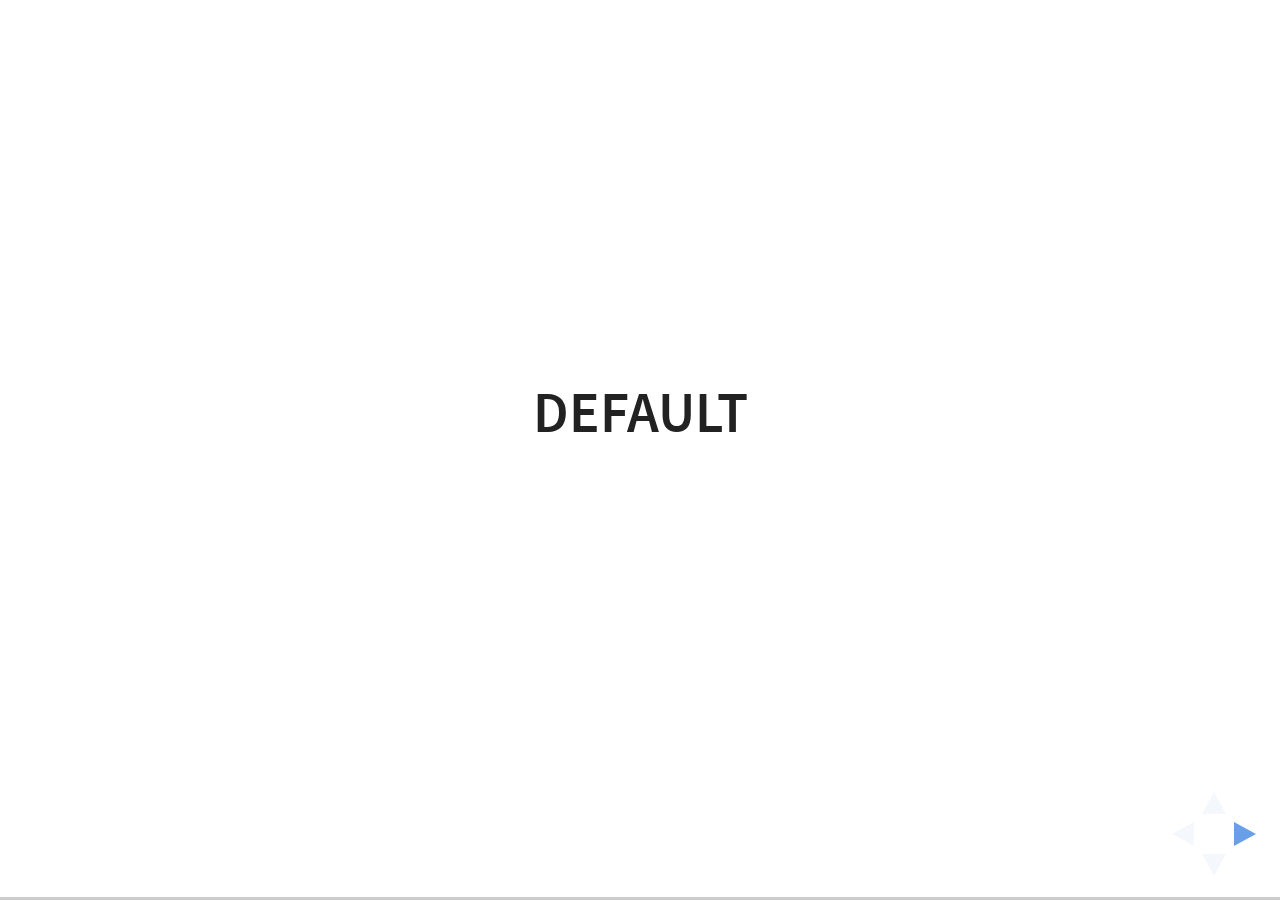
<file: slides/test/examples/slide-transitions.html>
<!doctype html>
<html lang="en">

	<head>
		<meta charset="utf-8">

		<title>reveal.js - Slide Transitions</title>

		<link rel="stylesheet" href="../../css/reveal.css">
		<link rel="stylesheet" href="../../css/theme/white.css" id="theme">
		<style type="text/css" media="screen">
			.slides section.has-dark-background,
			.slides section.has-dark-background h3 {
				color: #fff;
			}
			.slides section.has-light-background,
			.slides section.has-light-background h3 {
				color: #222;
			}
		</style>
	</head>

	<body>

		<div class="reveal">

			<div class="slides">

				<section>
					<h3>Default</h3>
				</section>

				<section>
					<h3>Default</h3>
				</section>

				<section data-transition="zoom">
					<h3>data-transition: zoom</h3>
				</section>

				<section data-transition="zoom-in fade-out">
					<h3>data-transition: zoom-in fade-out</h3>
				</section>

				<section>
					<h3>Default</h3>
				</section>

				<section data-transition="convex">
					<h3>data-transition: convex</h3>
				</section>

				<section data-transition="convex-in concave-out">
					<h3>data-transition: convex-in concave-out</h3>
				</section>

				<section>
					<section data-transition="zoom">
						<h3>Default</h3>
					</section>
					<section data-transition="concave">
						<h3>data-transition: concave</h3>
					</section>
					<section data-transition="convex-in fade-out">
						<h3>data-transition: convex-in fade-out</h3>
					</section>
					<section>
						<h3>Default</h3>
					</section>
				</section>

				<section data-transition="none">
					<h3>data-transition: none</h3>
				</section>

				<section>
					<h3>Default</h3>
				</section>

			</div>

		</div>

		<script src="../../lib/js/head.min.js"></script>
		<script src="../../js/reveal.js"></script>

		<script>

			Reveal.initialize({
				center: true,
				history: true,

				// transition: 'slide',
				// transitionSpeed: 'slow',
				// backgroundTransition: 'slide'
			});

		</script>

	</body>
</html>
</file>
<file: slides/css/theme/moon.css>
/**
 * Solarized Dark theme for reveal.js.
 * Author: Achim Staebler
 */
@import url(../../lib/font/league-gothic/league-gothic.css);
@import url(https://fonts.googleapis.com/css?family=Lato:400,700,400italic,700italic);
/**
 * Solarized colors by Ethan Schoonover
 */
html * {
  color-profile: sRGB;
  rendering-intent: auto; }

/*********************************************
 * GLOBAL STYLES
 *********************************************/
body {
  background: #232328;
  background-color: #232328; }

.reveal {
  font-family: "Lato", sans-serif;
  font-size: 36px;
  font-weight: normal;
  color: #93a1a1; }

::selection {
  color: #fff;
  background: #d33682;
  text-shadow: none; }

.reveal .slides > section,
.reveal .slides > section > section {
  line-height: 1.3;
  font-weight: inherit; }

/*********************************************
 * HEADERS
 *********************************************/
.reveal h1,
.reveal h2,
.reveal h3,
.reveal h4,
.reveal h5,
.reveal h6 {
  margin: 0 0 20px 0;
  color: #eee8d5;
  font-family: "League Gothic", Impact, sans-serif;
  font-weight: normal;
  line-height: 1.2;
  letter-spacing: normal;
  text-transform: uppercase;
  text-shadow: none;
  word-wrap: break-word; }

.reveal h1 {
  font-size: 3.77em; }

.reveal h2 {
  font-size: 2.11em; }

.reveal h3 {
  font-size: 1.55em; }

.reveal h4 {
  font-size: 1em; }

.reveal h1 {
  text-shadow: none; }

/*********************************************
 * OTHER
 *********************************************/
.reveal p {
  margin: 20px 0;
  line-height: 1.3; }

/* Ensure certain elements are never larger than the slide itself */
.reveal img,
.reveal video,
.reveal iframe {
  max-width: 95%;
  max-height: 95%; }

.reveal strong,
.reveal b {
  font-weight: bold; }

.reveal em {
  font-style: italic; }

.reveal ol,
.reveal dl,
.reveal ul {
  display: inline-block;
  text-align: left;
  margin: 0 0 0 1em; }

.reveal ol {
  list-style-type: decimal; }

.reveal ul {
  list-style-type: disc; }

.reveal ul ul {
  list-style-type: square; }

.reveal ul ul ul {
  list-style-type: circle; }

.reveal ul ul,
.reveal ul ol,
.reveal ol ol,
.reveal ol ul {
  display: block;
  margin-left: 40px; }

.reveal dt {
  font-weight: bold; }

.reveal dd {
  margin-left: 40px; }

.reveal q,
.reveal blockquote {
  quotes: none; }

.reveal blockquote {
  display: block;
  position: relative;
  width: 70%;
  margin: 20px auto;
  padding: 5px;
  font-style: italic;
  background: rgba(255, 255, 255, 0.05);
  box-shadow: 0px 0px 2px rgba(0, 0, 0, 0.2); }

.reveal blockquote p:first-child,
.reveal blockquote p:last-child {
  display: inline-block; }

.reveal q {
  font-style: italic; }

.reveal pre {
  display: block;
  position: relative;
  width: 90%;
  margin: 20px auto;
  text-align: left;
  font-size: 0.55em;
  font-family: monospace;
  line-height: 1.2em;
  word-wrap: break-word;
  box-shadow: 0px 0px 6px rgba(0, 0, 0, 0.3); }

.reveal code {
  font-family: monospace; }

.reveal pre code {
  display: block;
  padding: 5px;
  overflow: auto;
  max-height: 550px;
  word-wrap: normal; }

.reveal table {
  margin: auto;
  border-collapse: collapse;
  border-spacing: 0; }

.reveal table th {
  font-weight: bold; }

.reveal table th,
.reveal table td {
  text-align: left;
  padding: 0.2em 0.5em 0.2em 0.5em;
  border-bottom: 1px solid; }

.reveal table th[align="center"],
.reveal table td[align="center"] {
  text-align: center; }

.reveal table th[align="right"],
.reveal table td[align="right"] {
  text-align: right; }

.reveal table tr:last-child td {
  border-bottom: none; }

.reveal sup {
  vertical-align: super; }

.reveal sub {
  vertical-align: sub; }

.reveal small {
  display: inline-block;
  font-size: 0.6em;
  line-height: 1.2em;
  vertical-align: top; }

.reveal small * {
  vertical-align: top; }

/*********************************************
 * LINKS
 *********************************************/
.reveal a {
  color: #268bd2;
  text-decoration: none;
  -webkit-transition: color 0.15s ease;
  -moz-transition: color 0.15s ease;
  transition: color 0.15s ease; }

.reveal a:hover {
  color: #78b9e6;
  text-shadow: none;
  border: none; }

.reveal .roll span:after {
  color: #fff;
  background: #1a6091; }

/*********************************************
 * IMAGES
 *********************************************/
.reveal section img {
  margin: 15px 0px;
  background: rgba(255, 255, 255, 0.12);
  border: 4px solid #93a1a1;
  box-shadow: 0 0 10px rgba(0, 0, 0, 0.15); }

.reveal section img.plain {
  border: 0;
  box-shadow: none; }

.reveal a img {
  -webkit-transition: all 0.15s linear;
  -moz-transition: all 0.15s linear;
  transition: all 0.15s linear; }

.reveal a:hover img {
  background: rgba(255, 255, 255, 0.2);
  border-color: #268bd2;
  box-shadow: 0 0 20px rgba(0, 0, 0, 0.55); }

/*********************************************
 * NAVIGATION CONTROLS
 *********************************************/
.reveal .controls .navigate-left,
.reveal .controls .navigate-left.enabled {
  border-right-color: #268bd2; }

.reveal .controls .navigate-right,
.reveal .controls .navigate-right.enabled {
  border-left-color: #268bd2; }

.reveal .controls .navigate-up,
.reveal .controls .navigate-up.enabled {
  border-bottom-color: #268bd2; }

.reveal .controls .navigate-down,
.reveal .controls .navigate-down.enabled {
  border-top-color: #268bd2; }

.reveal .controls .navigate-left.enabled:hover {
  border-right-color: #78b9e6; }

.reveal .controls .navigate-right.enabled:hover {
  border-left-color: #78b9e6; }

.reveal .controls .navigate-up.enabled:hover {
  border-bottom-color: #78b9e6; }

.reveal .controls .navigate-down.enabled:hover {
  border-top-color: #78b9e6; }

/*********************************************
 * PROGRESS BAR
 *********************************************/
.reveal .progress {
  background: rgba(0, 0, 0, 0.2); }

.reveal .progress span {
  background: #268bd2;
  -webkit-transition: width 800ms cubic-bezier(0.26, 0.86, 0.44, 0.985);
  -moz-transition: width 800ms cubic-bezier(0.26, 0.86, 0.44, 0.985);
  transition: width 800ms cubic-bezier(0.26, 0.86, 0.44, 0.985); }
</file>
<file: slides/lib/css/railscasts.css>
/*

Railscasts-like style (c) Visoft, Inc. (Damien White)

*/

.hljs {
  display: block;
  overflow-x: auto;
  padding: 0.5em;
  background: #232328;
  color: #e6e1dc;
}

.hljs-comment,
.hljs-quote {
  color: #bc9458;
  font-style: italic;
}

.hljs-keyword,
.hljs-selector-tag {
  color: #c26230;
}

.hljs-string,
.hljs-number,
.hljs-regexp,
.hljs-variable,
.hljs-template-variable {
  color: #a5c261;
}

.hljs-subst {
  color: #519f50;
}

.hljs-tag,
.hljs-name {
  color: #e8bf6a;
}

.hljs-type {
  color: #da4939;
}


.hljs-symbol,
.hljs-bullet,
.hljs-built_in,
.hljs-builtin-name,
.hljs-attr,
.hljs-link {
  color: #6d9cbe;
}

.hljs-params {
  color: #d0d0ff;
}

.hljs-attribute {
  color: #cda869;
}

.hljs-meta {
  color: #9b859d;
}

.hljs-title,
.hljs-section {
  color: #ffc66d;
}

.hljs-addition {
  background-color: #144212;
  color: #e6e1dc;
  display: inline-block;
  width: 100%;
}

.hljs-deletion {
  background-color: #600;
  color: #e6e1dc;
  display: inline-block;
  width: 100%;
}

.hljs-selector-class {
  color: #9b703f;
}

.hljs-selector-id {
  color: #8b98ab;
}

.hljs-emphasis {
  font-style: italic;
}

.hljs-strong {
  font-weight: bold;
}

.hljs-link {
  text-decoration: underline;
}
</file>
<file: slides/css/theme/white.css>
/**
 * White theme for reveal.js. This is the opposite of the 'black' theme.
 *
 * Copyright (C) 2015 Hakim El Hattab, http://hakim.se
 */
@import url(../../lib/font/source-sans-pro/source-sans-pro.css);
section.has-dark-background, section.has-dark-background h1, section.has-dark-background h2, section.has-dark-background h3, section.has-dark-background h4, section.has-dark-background h5, section.has-dark-background h6 {
  color: #fff; }

/*********************************************
 * GLOBAL STYLES
 *********************************************/
body {
  background: #fff;
  background-color: #fff; }

.reveal {
  font-family: "Source Sans Pro", Helvetica, sans-serif;
  font-size: 38px;
  font-weight: normal;
  color: #222; }

::selection {
  color: #fff;
  background: #98bdef;
  text-shadow: none; }

.reveal .slides > section,
.reveal .slides > section > section {
  line-height: 1.3;
  font-weight: inherit; }

/*********************************************
 * HEADERS
 *********************************************/
.reveal h1,
.reveal h2,
.reveal h3,
.reveal h4,
.reveal h5,
.reveal h6 {
  margin: 0 0 20px 0;
  color: #222;
  font-family: "Source Sans Pro", Helvetica, sans-serif;
  font-weight: 600;
  line-height: 1.2;
  letter-spacing: normal;
  text-transform: uppercase;
  text-shadow: none;
  word-wrap: break-word; }

.reveal h1 {
  font-size: 2.5em; }

.reveal h2 {
  font-size: 1.6em; }

.reveal h3 {
  font-size: 1.3em; }

.reveal h4 {
  font-size: 1em; }

.reveal h1 {
  text-shadow: none; }

/*********************************************
 * OTHER
 *********************************************/
.reveal p {
  margin: 20px 0;
  line-height: 1.3; }

/* Ensure certain elements are never larger than the slide itself */
.reveal img,
.reveal video,
.reveal iframe {
  max-width: 95%;
  max-height: 95%; }

.reveal strong,
.reveal b {
  font-weight: bold; }

.reveal em {
  font-style: italic; }

.reveal ol,
.reveal dl,
.reveal ul {
  display: inline-block;
  text-align: left;
  margin: 0 0 0 1em; }

.reveal ol {
  list-style-type: decimal; }

.reveal ul {
  list-style-type: disc; }

.reveal ul ul {
  list-style-type: square; }

.reveal ul ul ul {
  list-style-type: circle; }

.reveal ul ul,
.reveal ul ol,
.reveal ol ol,
.reveal ol ul {
  display: block;
  margin-left: 40px; }

.reveal dt {
  font-weight: bold; }

.reveal dd {
  margin-left: 40px; }

.reveal q,
.reveal blockquote {
  quotes: none; }

.reveal blockquote {
  display: block;
  position: relative;
  width: 70%;
  margin: 20px auto;
  padding: 5px;
  font-style: italic;
  background: rgba(255, 255, 255, 0.05);
  box-shadow: 0px 0px 2px rgba(0, 0, 0, 0.2); }

.reveal blockquote p:first-child,
.reveal blockquote p:last-child {
  display: inline-block; }

.reveal q {
  font-style: italic; }

.reveal pre {
  display: block;
  position: relative;
  width: 90%;
  margin: 20px auto;
  text-align: left;
  font-size: 0.55em;
  font-family: monospace;
  line-height: 1.2em;
  word-wrap: break-word;
  box-shadow: 0px 0px 6px rgba(0, 0, 0, 0.3); }

.reveal code {
  font-family: monospace; }

.reveal pre code {
  display: block;
  padding: 5px;
  overflow: auto;
  max-height: 400px;
  word-wrap: normal; }

.reveal table {
  margin: auto;
  border-collapse: collapse;
  border-spacing: 0; }

.reveal table th {
  font-weight: bold; }

.reveal table th,
.reveal table td {
  text-align: left;
  padding: 0.2em 0.5em 0.2em 0.5em;
  border-bottom: 1px solid; }

.reveal table th[align="center"],
.reveal table td[align="center"] {
  text-align: center; }

.reveal table th[align="right"],
.reveal table td[align="right"] {
  text-align: right; }

.reveal table tr:last-child td {
  border-bottom: none; }

.reveal sup {
  vertical-align: super; }

.reveal sub {
  vertical-align: sub; }

.reveal small {
  display: inline-block;
  font-size: 0.6em;
  line-height: 1.2em;
  vertical-align: top; }

.reveal small * {
  vertical-align: top; }

/*********************************************
 * LINKS
 *********************************************/
.reveal a {
  color: #2a76dd;
  text-decoration: none;
  -webkit-transition: color 0.15s ease;
  -moz-transition: color 0.15s ease;
  transition: color 0.15s ease; }

.reveal a:hover {
  color: #6ca0e8;
  text-shadow: none;
  border: none; }

.reveal .roll span:after {
  color: #fff;
  background: #1a53a1; }

/*********************************************
 * IMAGES
 *********************************************/
.reveal section img {
  margin: 15px 0px;
  background: rgba(255, 255, 255, 0.12);
  border: 4px solid #222;
  box-shadow: 0 0 10px rgba(0, 0, 0, 0.15); }

.reveal section img.plain {
  border: 0;
  box-shadow: none; }

.reveal a img {
  -webkit-transition: all 0.15s linear;
  -moz-transition: all 0.15s linear;
  transition: all 0.15s linear; }

.reveal a:hover img {
  background: rgba(255, 255, 255, 0.2);
  border-color: #2a76dd;
  box-shadow: 0 0 20px rgba(0, 0, 0, 0.55); }

/*********************************************
 * NAVIGATION CONTROLS
 *********************************************/
.reveal .controls .navigate-left,
.reveal .controls .navigate-left.enabled {
  border-right-color: #2a76dd; }

.reveal .controls .navigate-right,
.reveal .controls .navigate-right.enabled {
  border-left-color: #2a76dd; }

.reveal .controls .navigate-up,
.reveal .controls .navigate-up.enabled {
  border-bottom-color: #2a76dd; }

.reveal .controls .navigate-down,
.reveal .controls .navigate-down.enabled {
  border-top-color: #2a76dd; }

.reveal .controls .navigate-left.enabled:hover {
  border-right-color: #6ca0e8; }

.reveal .controls .navigate-right.enabled:hover {
  border-left-color: #6ca0e8; }

.reveal .controls .navigate-up.enabled:hover {
  border-bottom-color: #6ca0e8; }

.reveal .controls .navigate-down.enabled:hover {
  border-top-color: #6ca0e8; }

/*********************************************
 * PROGRESS BAR
 *********************************************/
.reveal .progress {
  background: rgba(0, 0, 0, 0.2); }

.reveal .progress span {
  background: #2a76dd;
  -webkit-transition: width 800ms cubic-bezier(0.26, 0.86, 0.44, 0.985);
  -moz-transition: width 800ms cubic-bezier(0.26, 0.86, 0.44, 0.985);
  transition: width 800ms cubic-bezier(0.26, 0.86, 0.44, 0.985); }
</file>
<file: slides/lib/css/zenburn.css>
/*
Zenburn style from voldmar.ru (c) Vladimir Epifanov <voldmar@voldmar.ru>
based on dark.css by Ivan Sagalaev
*/

.hljs {
  display: block;
  overflow-x: auto;
  padding: 0.5em;
  background: #3f3f3f;
  color: #dcdcdc;
  -webkit-text-size-adjust: none;
}

.hljs-keyword,
.hljs-tag,
.css .hljs-class,
.css .hljs-id,
.lisp .hljs-title,
.nginx .hljs-title,
.hljs-request,
.hljs-status,
.clojure .hljs-attribute {
  color: #e3ceab;
}

.django .hljs-template_tag,
.django .hljs-variable,
.django .hljs-filter .hljs-argument {
  color: #dcdcdc;
}

.hljs-number,
.hljs-date {
  color: #8cd0d3;
}

.dos .hljs-envvar,
.dos .hljs-stream,
.hljs-variable,
.apache .hljs-sqbracket,
.hljs-name {
  color: #efdcbc;
}

.dos .hljs-flow,
.diff .hljs-change,
.python .exception,
.python .hljs-built_in,
.hljs-literal,
.tex .hljs-special {
  color: #efefaf;
}

.diff .hljs-chunk,
.hljs-subst {
  color: #8f8f8f;
}

.dos .hljs-keyword,
.hljs-decorator,
.hljs-title,
.hljs-type,
.diff .hljs-header,
.ruby .hljs-class .hljs-parent,
.apache .hljs-tag,
.nginx .hljs-built_in,
.tex .hljs-command,
.hljs-prompt {
  color: #efef8f;
}

.dos .hljs-winutils,
.ruby .hljs-symbol,
.ruby .hljs-symbol .hljs-string,
.ruby .hljs-string {
  color: #dca3a3;
}

.diff .hljs-deletion,
.hljs-string,
.hljs-tag .hljs-value,
.hljs-preprocessor,
.hljs-pragma,
.hljs-built_in,
.smalltalk .hljs-class,
.smalltalk .hljs-localvars,
.smalltalk .hljs-array,
.css .hljs-rule .hljs-value,
.hljs-attr_selector,
.hljs-pseudo,
.apache .hljs-cbracket,
.tex .hljs-formula,
.coffeescript .hljs-attribute {
  color: #cc9393;
}

.hljs-shebang,
.diff .hljs-addition,
.hljs-comment,
.hljs-annotation,
.hljs-pi,
.hljs-doctype {
  color: #7f9f7f;
}

.coffeescript .javascript,
.javascript .xml,
.tex .hljs-formula,
.xml .javascript,
.xml .vbscript,
.xml .css,
.xml .hljs-cdata {
  opacity: 0.5;
}
</file>
<file: slides/css/theme/night.css>
/**
 * Black theme for reveal.js.
 *
 * Copyright (C) 2011-2012 Hakim El Hattab, http://hakim.se
 */
@import url(https://fonts.googleapis.com/css?family=Montserrat:700);
@import url(https://fonts.googleapis.com/css?family=Open+Sans:400,700,400italic,700italic);
/*********************************************
 * GLOBAL STYLES
 *********************************************/
body {
  background: #111;
  background-color: #111; }

.reveal {
  font-family: "Open Sans", sans-serif;
  font-size: 30px;
  font-weight: normal;
  color: #eee; }

::selection {
  color: #fff;
  background: #e7ad52;
  text-shadow: none; }

.reveal .slides > section,
.reveal .slides > section > section {
  line-height: 1.3;
  font-weight: inherit; }

/*********************************************
 * HEADERS
 *********************************************/
.reveal h1,
.reveal h2,
.reveal h3,
.reveal h4,
.reveal h5,
.reveal h6 {
  margin: 0 0 20px 0;
  color: #eee;
  font-family: "Montserrat", Impact, sans-serif;
  font-weight: normal;
  line-height: 1.2;
  letter-spacing: -0.03em;
  text-transform: none;
  text-shadow: none;
  word-wrap: break-word; }

.reveal h1 {
  font-size: 3.77em; }

.reveal h2 {
  font-size: 2.11em; }

.reveal h3 {
  font-size: 1.55em; }

.reveal h4 {
  font-size: 1em; }

.reveal h1 {
  text-shadow: none; }

/*********************************************
 * OTHER
 *********************************************/
.reveal p {
  margin: 20px 0;
  line-height: 1.3; }

/* Ensure certain elements are never larger than the slide itself */
.reveal img,
.reveal video,
.reveal iframe {
  max-width: 95%;
  max-height: 95%; }

.reveal strong,
.reveal b {
  font-weight: bold; }

.reveal em {
  font-style: italic; }

.reveal ol,
.reveal dl,
.reveal ul {
  display: inline-block;
  text-align: left;
  margin: 0 0 0 1em; }

.reveal ol {
  list-style-type: decimal; }

.reveal ul {
  list-style-type: disc; }

.reveal ul ul {
  list-style-type: square; }

.reveal ul ul ul {
  list-style-type: circle; }

.reveal ul ul,
.reveal ul ol,
.reveal ol ol,
.reveal ol ul {
  display: block;
  margin-left: 40px; }

.reveal dt {
  font-weight: bold; }

.reveal dd {
  margin-left: 40px; }

.reveal q,
.reveal blockquote {
  quotes: none; }

.reveal blockquote {
  display: block;
  position: relative;
  width: 70%;
  margin: 20px auto;
  padding: 5px;
  font-style: italic;
  background: rgba(255, 255, 255, 0.05);
  box-shadow: 0px 0px 2px rgba(0, 0, 0, 0.2); }

.reveal blockquote p:first-child,
.reveal blockquote p:last-child {
  display: inline-block; }

.reveal q {
  font-style: italic; }

.reveal pre {
  display: block;
  position: relative;
  width: 90%;
  margin: 20px auto;
  text-align: left;
  font-size: 0.55em;
  font-family: monospace;
  line-height: 1.2em;
  word-wrap: break-word;
  box-shadow: 0px 0px 6px rgba(0, 0, 0, 0.3); }

.reveal code {
  font-family: monospace; }

.reveal pre code {
  display: block;
  padding: 5px;
  overflow: auto;
  max-height: 400px;
  word-wrap: normal; }

.reveal table {
  margin: auto;
  border-collapse: collapse;
  border-spacing: 0; }

.reveal table th {
  font-weight: bold; }

.reveal table th,
.reveal table td {
  text-align: left;
  padding: 0.2em 0.5em 0.2em 0.5em;
  border-bottom: 1px solid; }

.reveal table th[align="center"],
.reveal table td[align="center"] {
  text-align: center; }

.reveal table th[align="right"],
.reveal table td[align="right"] {
  text-align: right; }

.reveal table tr:last-child td {
  border-bottom: none; }

.reveal sup {
  vertical-align: super; }

.reveal sub {
  vertical-align: sub; }

.reveal small {
  display: inline-block;
  font-size: 0.6em;
  line-height: 1.2em;
  vertical-align: top; }

.reveal small * {
  vertical-align: top; }

/*********************************************
 * LINKS
 *********************************************/
.reveal a {
  color: #e7ad52;
  text-decoration: none;
  -webkit-transition: color 0.15s ease;
  -moz-transition: color 0.15s ease;
  transition: color 0.15s ease; }

.reveal a:hover {
  color: #f3d7ac;
  text-shadow: none;
  border: none; }

.reveal .roll span:after {
  color: #fff;
  background: #d08a1d; }

/*********************************************
 * IMAGES
 *********************************************/
.reveal section img {
  margin: 15px 0px;
  background: rgba(255, 255, 255, 0.12);
  border: 4px solid #eee;
  box-shadow: 0 0 10px rgba(0, 0, 0, 0.15); }

.reveal section img.plain {
  border: 0;
  box-shadow: none; }

.reveal a img {
  -webkit-transition: all 0.15s linear;
  -moz-transition: all 0.15s linear;
  transition: all 0.15s linear; }

.reveal a:hover img {
  background: rgba(255, 255, 255, 0.2);
  border-color: #e7ad52;
  box-shadow: 0 0 20px rgba(0, 0, 0, 0.55); }

/*********************************************
 * NAVIGATION CONTROLS
 *********************************************/
.reveal .controls .navigate-left,
.reveal .controls .navigate-left.enabled {
  border-right-color: #e7ad52; }

.reveal .controls .navigate-right,
.reveal .controls .navigate-right.enabled {
  border-left-color: #e7ad52; }

.reveal .controls .navigate-up,
.reveal .controls .navigate-up.enabled {
  border-bottom-color: #e7ad52; }

.reveal .controls .navigate-down,
.reveal .controls .navigate-down.enabled {
  border-top-color: #e7ad52; }

.reveal .controls .navigate-left.enabled:hover {
  border-right-color: #f3d7ac; }

.reveal .controls .navigate-right.enabled:hover {
  border-left-color: #f3d7ac; }

.reveal .controls .navigate-up.enabled:hover {
  border-bottom-color: #f3d7ac; }

.reveal .controls .navigate-down.enabled:hover {
  border-top-color: #f3d7ac; }

/*********************************************
 * PROGRESS BAR
 *********************************************/
.reveal .progress {
  background: rgba(0, 0, 0, 0.2); }

.reveal .progress span {
  background: #e7ad52;
  -webkit-transition: width 800ms cubic-bezier(0.26, 0.86, 0.44, 0.985);
  -moz-transition: width 800ms cubic-bezier(0.26, 0.86, 0.44, 0.985);
  transition: width 800ms cubic-bezier(0.26, 0.86, 0.44, 0.985); }
</file>
<file: slides/css/theme/serif.css>
/**
 * A simple theme for reveal.js presentations, similar
 * to the default theme. The accent color is brown.
 *
 * This theme is Copyright (C) 2012-2013 Owen Versteeg, http://owenversteeg.com - it is MIT licensed.
 */
.reveal a {
  line-height: 1.3em; }

/*********************************************
 * GLOBAL STYLES
 *********************************************/
body {
  background: #F0F1EB;
  background-color: #F0F1EB; }

.reveal {
  font-family: "Palatino Linotype", "Book Antiqua", Palatino, FreeSerif, serif;
  font-size: 36px;
  font-weight: normal;
  color: #000; }

::selection {
  color: #fff;
  background: #26351C;
  text-shadow: none; }

.reveal .slides > section,
.reveal .slides > section > section {
  line-height: 1.3;
  font-weight: inherit; }

/*********************************************
 * HEADERS
 *********************************************/
.reveal h1,
.reveal h2,
.reveal h3,
.reveal h4,
.reveal h5,
.reveal h6 {
  margin: 0 0 20px 0;
  color: #383D3D;
  font-family: "Palatino Linotype", "Book Antiqua", Palatino, FreeSerif, serif;
  font-weight: normal;
  line-height: 1.2;
  letter-spacing: normal;
  text-transform: none;
  text-shadow: none;
  word-wrap: break-word; }

.reveal h1 {
  font-size: 3.77em; }

.reveal h2 {
  font-size: 2.11em; }

.reveal h3 {
  font-size: 1.55em; }

.reveal h4 {
  font-size: 1em; }

.reveal h1 {
  text-shadow: none; }

/*********************************************
 * OTHER
 *********************************************/
.reveal p {
  margin: 20px 0;
  line-height: 1.3; }

/* Ensure certain elements are never larger than the slide itself */
.reveal img,
.reveal video,
.reveal iframe {
  max-width: 95%;
  max-height: 95%; }

.reveal strong,
.reveal b {
  font-weight: bold; }

.reveal em {
  font-style: italic; }

.reveal ol,
.reveal dl,
.reveal ul {
  display: inline-block;
  text-align: left;
  margin: 0 0 0 1em; }

.reveal ol {
  list-style-type: decimal; }

.reveal ul {
  list-style-type: disc; }

.reveal ul ul {
  list-style-type: square; }

.reveal ul ul ul {
  list-style-type: circle; }

.reveal ul ul,
.reveal ul ol,
.reveal ol ol,
.reveal ol ul {
  display: block;
  margin-left: 40px; }

.reveal dt {
  font-weight: bold; }

.reveal dd {
  margin-left: 40px; }

.reveal q,
.reveal blockquote {
  quotes: none; }

.reveal blockquote {
  display: block;
  position: relative;
  width: 70%;
  margin: 20px auto;
  padding: 5px;
  font-style: italic;
  background: rgba(255, 255, 255, 0.05);
  box-shadow: 0px 0px 2px rgba(0, 0, 0, 0.2); }

.reveal blockquote p:first-child,
.reveal blockquote p:last-child {
  display: inline-block; }

.reveal q {
  font-style: italic; }

.reveal pre {
  display: block;
  position: relative;
  width: 90%;
  margin: 20px auto;
  text-align: left;
  font-size: 0.55em;
  font-family: monospace;
  line-height: 1.2em;
  word-wrap: break-word;
  box-shadow: 0px 0px 6px rgba(0, 0, 0, 0.3); }

.reveal code {
  font-family: monospace; }

.reveal pre code {
  display: block;
  padding: 5px;
  overflow: auto;
  max-height: 400px;
  word-wrap: normal; }

.reveal table {
  margin: auto;
  border-collapse: collapse;
  border-spacing: 0; }

.reveal table th {
  font-weight: bold; }

.reveal table th,
.reveal table td {
  text-align: left;
  padding: 0.2em 0.5em 0.2em 0.5em;
  border-bottom: 1px solid; }

.reveal table th[align="center"],
.reveal table td[align="center"] {
  text-align: center; }

.reveal table th[align="right"],
.reveal table td[align="right"] {
  text-align: right; }

.reveal table tr:last-child td {
  border-bottom: none; }

.reveal sup {
  vertical-align: super; }

.reveal sub {
  vertical-align: sub; }

.reveal small {
  display: inline-block;
  font-size: 0.6em;
  line-height: 1.2em;
  vertical-align: top; }

.reveal small * {
  vertical-align: top; }

/*********************************************
 * LINKS
 *********************************************/
.reveal a {
  color: #51483D;
  text-decoration: none;
  -webkit-transition: color 0.15s ease;
  -moz-transition: color 0.15s ease;
  transition: color 0.15s ease; }

.reveal a:hover {
  color: #8b7c69;
  text-shadow: none;
  border: none; }

.reveal .roll span:after {
  color: #fff;
  background: #25211c; }

/*********************************************
 * IMAGES
 *********************************************/
.reveal section img {
  margin: 15px 0px;
  background: rgba(255, 255, 255, 0.12);
  border: 4px solid #000;
  box-shadow: 0 0 10px rgba(0, 0, 0, 0.15); }

.reveal section img.plain {
  border: 0;
  box-shadow: none; }

.reveal a img {
  -webkit-transition: all 0.15s linear;
  -moz-transition: all 0.15s linear;
  transition: all 0.15s linear; }

.reveal a:hover img {
  background: rgba(255, 255, 255, 0.2);
  border-color: #51483D;
  box-shadow: 0 0 20px rgba(0, 0, 0, 0.55); }

/*********************************************
 * NAVIGATION CONTROLS
 *********************************************/
.reveal .controls .navigate-left,
.reveal .controls .navigate-left.enabled {
  border-right-color: #51483D; }

.reveal .controls .navigate-right,
.reveal .controls .navigate-right.enabled {
  border-left-color: #51483D; }

.reveal .controls .navigate-up,
.reveal .controls .navigate-up.enabled {
  border-bottom-color: #51483D; }

.reveal .controls .navigate-down,
.reveal .controls .navigate-down.enabled {
  border-top-color: #51483D; }

.reveal .controls .navigate-left.enabled:hover {
  border-right-color: #8b7c69; }

.reveal .controls .navigate-right.enabled:hover {
  border-left-color: #8b7c69; }

.reveal .controls .navigate-up.enabled:hover {
  border-bottom-color: #8b7c69; }

.reveal .controls .navigate-down.enabled:hover {
  border-top-color: #8b7c69; }

/*********************************************
 * PROGRESS BAR
 *********************************************/
.reveal .progress {
  background: rgba(0, 0, 0, 0.2); }

.reveal .progress span {
  background: #51483D;
  -webkit-transition: width 800ms cubic-bezier(0.26, 0.86, 0.44, 0.985);
  -moz-transition: width 800ms cubic-bezier(0.26, 0.86, 0.44, 0.985);
  transition: width 800ms cubic-bezier(0.26, 0.86, 0.44, 0.985); }
</file>
<file: slides/test/qunit-1.12.0.css>
/**
 * QUnit v1.12.0 - A JavaScript Unit Testing Framework
 *
 * http://qunitjs.com
 *
 * Copyright 2012 jQuery Foundation and other contributors
 * Released under the MIT license.
 * http://jquery.org/license
 */

/** Font Family and Sizes */

#qunit-tests, #qunit-header, #qunit-banner, #qunit-testrunner-toolbar, #qunit-userAgent, #qunit-testresult {
	font-family: "Helvetica Neue Light", "HelveticaNeue-Light", "Helvetica Neue", Calibri, Helvetica, Arial, sans-serif;
}

#qunit-testrunner-toolbar, #qunit-userAgent, #qunit-testresult, #qunit-tests li { font-size: small; }
#qunit-tests { font-size: smaller; }


/** Resets */

#qunit-tests, #qunit-header, #qunit-banner, #qunit-userAgent, #qunit-testresult, #qunit-modulefilter {
	margin: 0;
	padding: 0;
}


/** Header */

#qunit-header {
	padding: 0.5em 0 0.5em 1em;

	color: #8699a4;
	background-color: #0d3349;

	font-size: 1.5em;
	line-height: 1em;
	font-weight: normal;

	border-radius: 5px 5px 0 0;
	-moz-border-radius: 5px 5px 0 0;
	-webkit-border-top-right-radius: 5px;
	-webkit-border-top-left-radius: 5px;
}

#qunit-header a {
	text-decoration: none;
	color: #c2ccd1;
}

#qunit-header a:hover,
#qunit-header a:focus {
	color: #fff;
}

#qunit-testrunner-toolbar label {
	display: inline-block;
	padding: 0 .5em 0 .1em;
}

#qunit-banner {
	height: 5px;
}

#qunit-testrunner-toolbar {
	padding: 0.5em 0 0.5em 2em;
	color: #5E740B;
	background-color: #eee;
	overflow: hidden;
}

#qunit-userAgent {
	padding: 0.5em 0 0.5em 2.5em;
	background-color: #2b81af;
	color: #fff;
	text-shadow: rgba(0, 0, 0, 0.5) 2px 2px 1px;
}

#qunit-modulefilter-container {
	float: right;
}

/** Tests: Pass/Fail */

#qunit-tests {
	list-style-position: inside;
}

#qunit-tests li {
	padding: 0.4em 0.5em 0.4em 2.5em;
	border-bottom: 1px solid #fff;
	list-style-position: inside;
}

#qunit-tests.hidepass li.pass, #qunit-tests.hidepass li.running  {
	display: none;
}

#qunit-tests li strong {
	cursor: pointer;
}

#qunit-tests li a {
	padding: 0.5em;
	color: #c2ccd1;
	text-decoration: none;
}
#qunit-tests li a:hover,
#qunit-tests li a:focus {
	color: #000;
}

#qunit-tests li .runtime {
	float: right;
	font-size: smaller;
}

.qunit-assert-list {
	margin-top: 0.5em;
	padding: 0.5em;

	background-color: #fff;

	border-radius: 5px;
	-moz-border-radius: 5px;
	-webkit-border-radius: 5px;
}

.qunit-collapsed {
	display: none;
}

#qunit-tests table {
	border-collapse: collapse;
	margin-top: .2em;
}

#qunit-tests th {
	text-align: right;
	vertical-align: top;
	padding: 0 .5em 0 0;
}

#qunit-tests td {
	vertical-align: top;
}

#qunit-tests pre {
	margin: 0;
	white-space: pre-wrap;
	word-wrap: break-word;
}

#qunit-tests del {
	background-color: #e0f2be;
	color: #374e0c;
	text-decoration: none;
}

#qunit-tests ins {
	background-color: #ffcaca;
	color: #500;
	text-decoration: none;
}

/*** Test Counts */

#qunit-tests b.counts                       { color: black; }
#qunit-tests b.passed                       { color: #5E740B; }
#qunit-tests b.failed                       { color: #710909; }

#qunit-tests li li {
	padding: 5px;
	background-color: #fff;
	border-bottom: none;
	list-style-position: inside;
}

/*** Passing Styles */

#qunit-tests li li.pass {
	color: #3c510c;
	background-color: #fff;
	border-left: 10px solid #C6E746;
}

#qunit-tests .pass                          { color: #528CE0; background-color: #D2E0E6; }
#qunit-tests .pass .test-name               { color: #366097; }

#qunit-tests .pass .test-actual,
#qunit-tests .pass .test-expected           { color: #999999; }

#qunit-banner.qunit-pass                    { background-color: #C6E746; }

/*** Failing Styles */

#qunit-tests li li.fail {
	color: #710909;
	background-color: #fff;
	border-left: 10px solid #EE5757;
	white-space: pre;
}

#qunit-tests > li:last-child {
	border-radius: 0 0 5px 5px;
	-moz-border-radius: 0 0 5px 5px;
	-webkit-border-bottom-right-radius: 5px;
	-webkit-border-bottom-left-radius: 5px;
}

#qunit-tests .fail                          { color: #000000; background-color: #EE5757; }
#qunit-tests .fail .test-name,
#qunit-tests .fail .module-name             { color: #000000; }

#qunit-tests .fail .test-actual             { color: #EE5757; }
#qunit-tests .fail .test-expected           { color: green;   }

#qunit-banner.qunit-fail                    { background-color: #EE5757; }


/** Result */

#qunit-testresult {
	padding: 0.5em 0.5em 0.5em 2.5em;

	color: #2b81af;
	background-color: #D2E0E6;

	border-bottom: 1px solid white;
}
#qunit-testresult .module-name {
	font-weight: bold;
}

/** Fixture */

#qunit-fixture {
	position: absolute;
	top: -10000px;
	left: -10000px;
	width: 1000px;
	height: 1000px;
}
</file>
